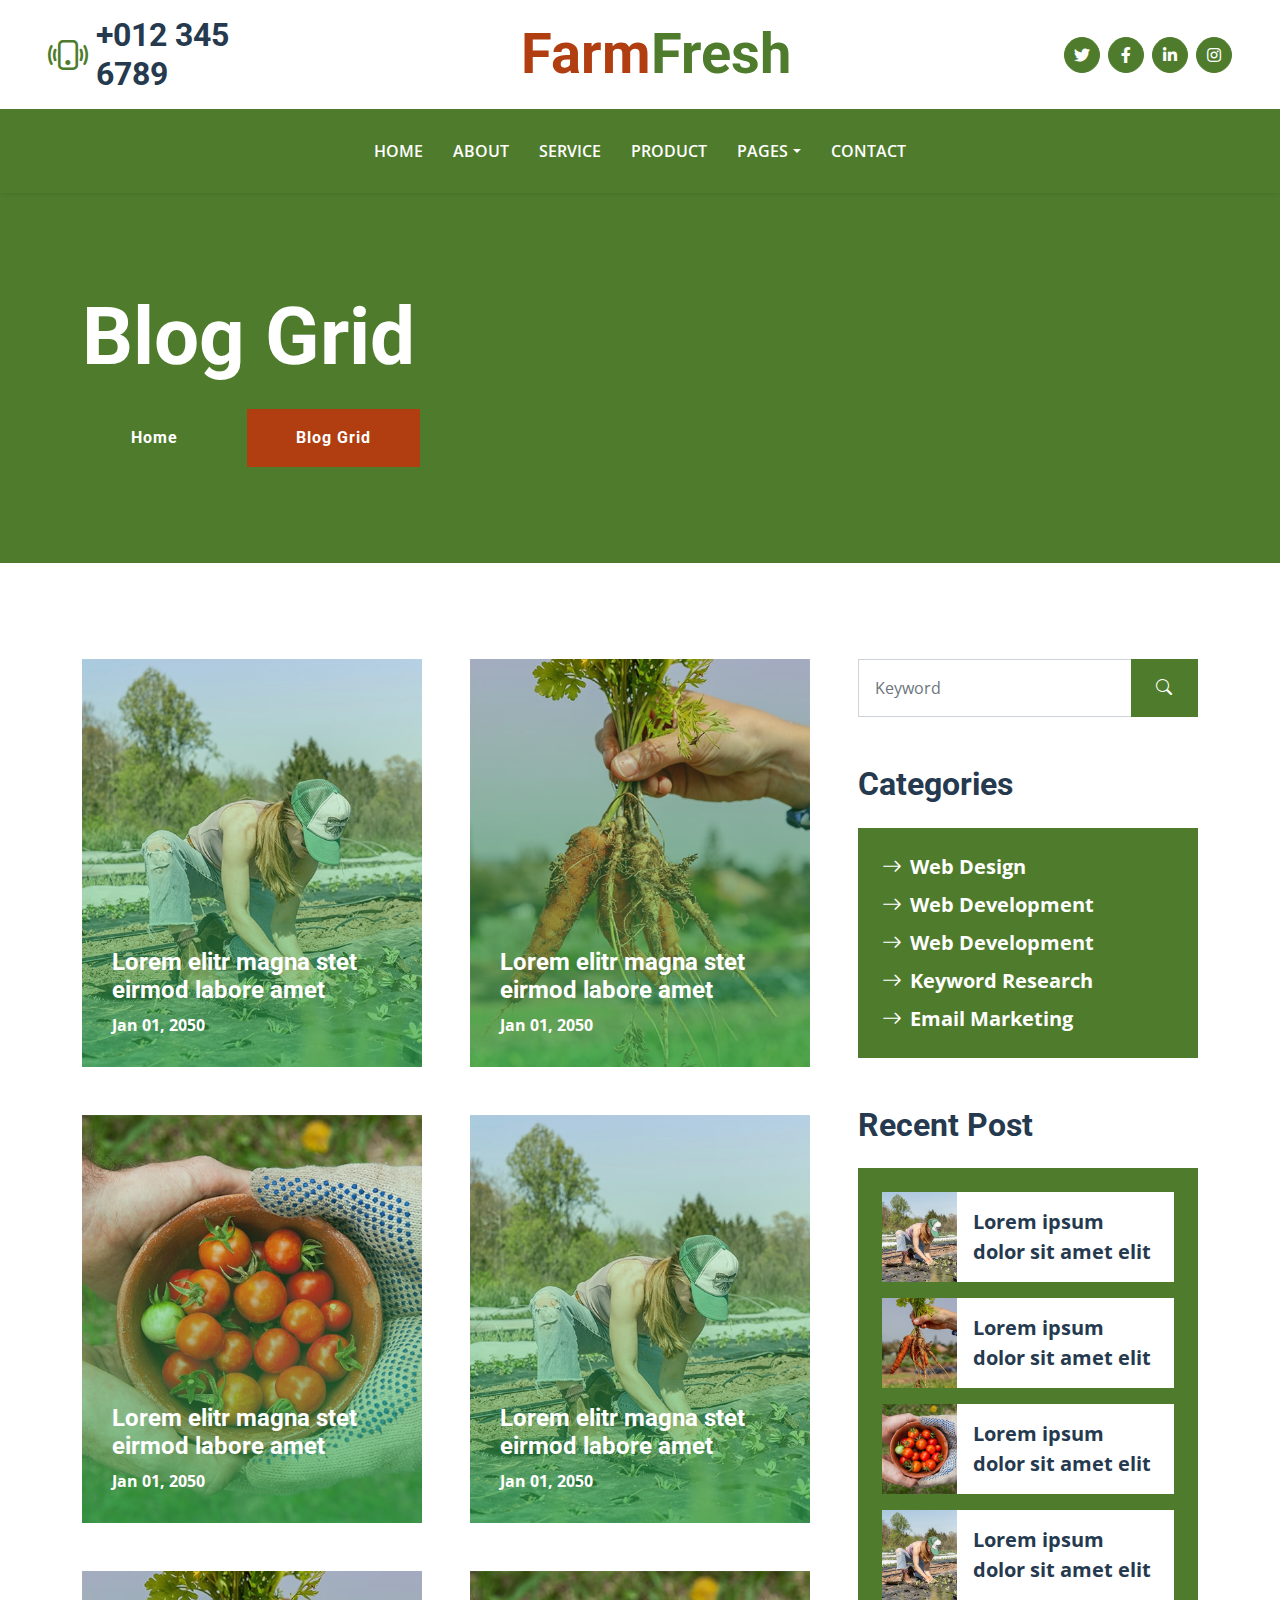
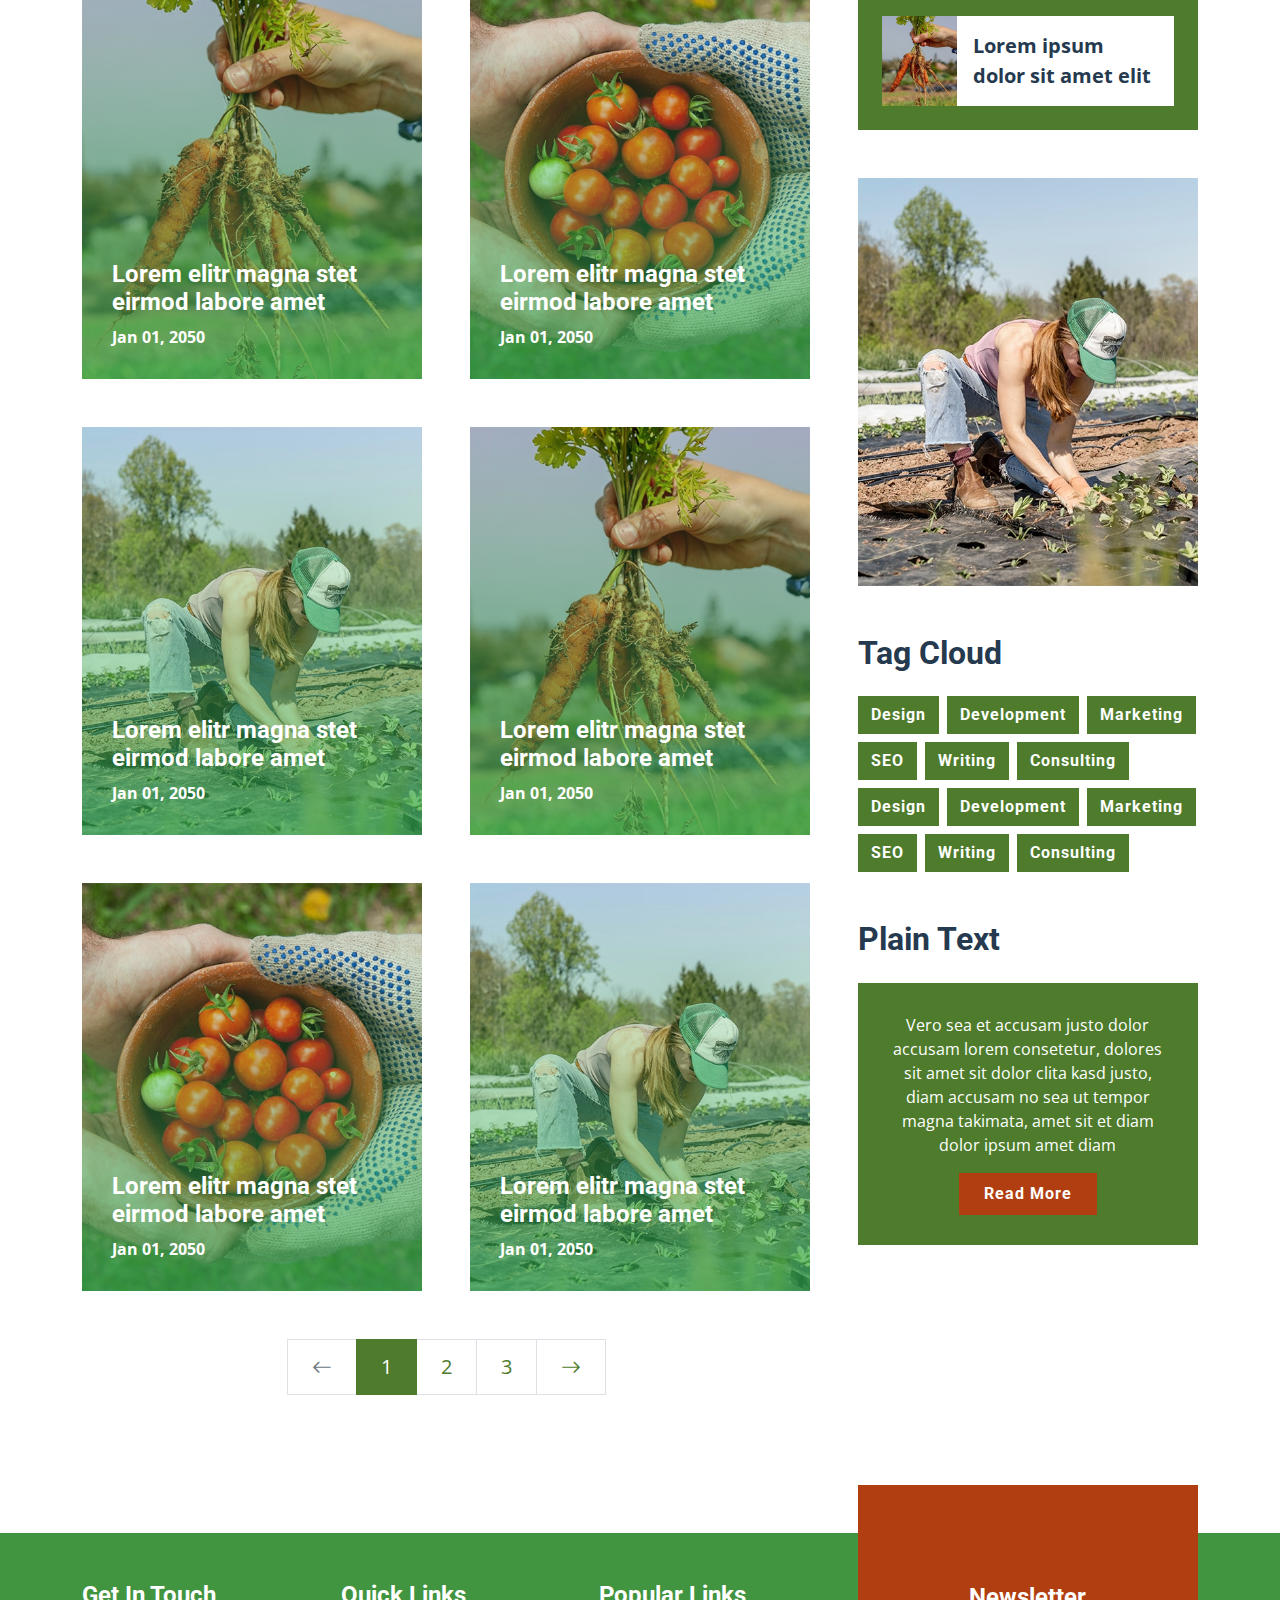
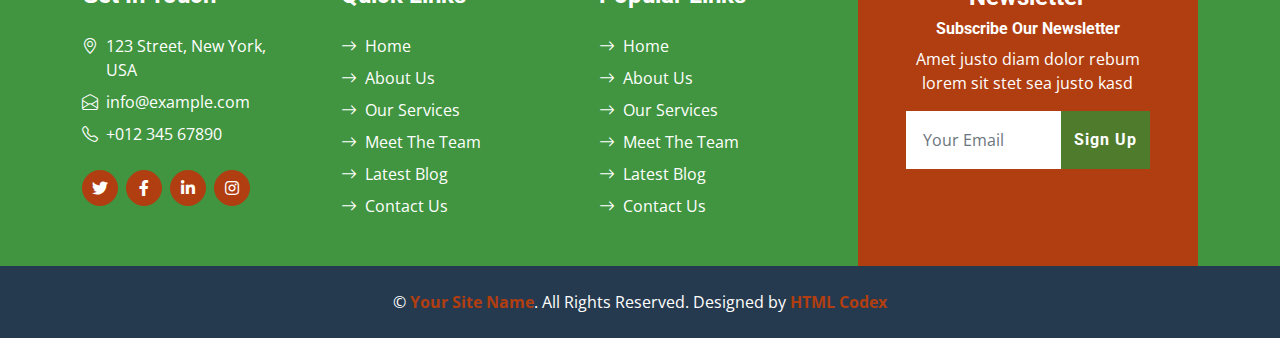
<file: blog.html>
<!DOCTYPE html>
<html lang="en">

<head>
    <meta charset="utf-8">
    <title>FarmFresh - Organic Farm Website Template</title>
    <meta content="width=device-width, initial-scale=1.0" name="viewport">
    <meta content="Free HTML Templates" name="keywords">
    <meta content="Free HTML Templates" name="description">

    <!-- Favicon -->
    <link href="img/favicon.ico" rel="icon">

    <!-- Google Web Fonts -->
    <link rel="preconnect" href="https://fonts.gstatic.com">
    <link href="https://fonts.googleapis.com/css2?family=Open+Sans:wght@400;600&family=Roboto:wght@500;700&display=swap" rel="stylesheet">

    <!-- Icon Font Stylesheet -->
    <link href="https://cdnjs.cloudflare.com/ajax/libs/font-awesome/5.15.0/css/all.min.css" rel="stylesheet">
    <link href="https://cdn.jsdelivr.net/npm/bootstrap-icons@1.4.1/font/bootstrap-icons.css" rel="stylesheet">

    <!-- Libraries Stylesheet -->
    <link href="lib/owlcarousel/assets/owl.carousel.min.css" rel="stylesheet">

    <!-- Customized Bootstrap Stylesheet -->
    <link href="css/bootstrap.min.css" rel="stylesheet">

    <!-- Template Stylesheet -->
    <link href="css/style.css" rel="stylesheet">
</head>

<body>
    <!-- Topbar Start -->
    <div class="container-fluid px-5 d-none d-lg-block">
        <div class="row gx-5 py-3 align-items-center">
            <div class="col-lg-3">
                <div class="d-flex align-items-center justify-content-start">
                    <i class="bi bi-phone-vibrate fs-1 text-primary me-2"></i>
                    <h2 class="mb-0">+012 345 6789</h2>
                </div>
            </div>
            <div class="col-lg-6">
                <div class="d-flex align-items-center justify-content-center">
                    <a href="index.html" class="navbar-brand ms-lg-5">
                        <h1 class="m-0 display-4 text-primary"><span class="text-secondary">Farm</span>Fresh</h1>
                    </a>
                </div>
            </div>
            <div class="col-lg-3">
                <div class="d-flex align-items-center justify-content-end">
                    <a class="btn btn-primary btn-square rounded-circle me-2" href="#"><i class="fab fa-twitter"></i></a>
                    <a class="btn btn-primary btn-square rounded-circle me-2" href="#"><i class="fab fa-facebook-f"></i></a>
                    <a class="btn btn-primary btn-square rounded-circle me-2" href="#"><i class="fab fa-linkedin-in"></i></a>
                    <a class="btn btn-primary btn-square rounded-circle" href="#"><i class="fab fa-instagram"></i></a>
                </div>
            </div>
        </div>
    </div>
    <!-- Topbar End -->


    <!-- Navbar Start -->
    <nav class="navbar navbar-expand-lg bg-primary navbar-dark shadow-sm py-3 py-lg-0 px-3 px-lg-5">
        <a href="index.html" class="navbar-brand d-flex d-lg-none">
            <h1 class="m-0 display-4 text-secondary"><span class="text-white">Farm</span>Fresh</h1>
        </a>
        <button class="navbar-toggler" type="button" data-bs-toggle="collapse" data-bs-target="#navbarCollapse">
            <span class="navbar-toggler-icon"></span>
        </button>
        <div class="collapse navbar-collapse" id="navbarCollapse">
            <div class="navbar-nav mx-auto py-0">
                <a href="index.html" class="nav-item nav-link">Home</a>
                <a href="about.html" class="nav-item nav-link">About</a>
                <a href="service.html" class="nav-item nav-link">Service</a>
                <a href="product.html" class="nav-item nav-link">Product</a>
                <div class="nav-item dropdown">
                    <a href="#" class="nav-link dropdown-toggle active" data-bs-toggle="dropdown">Pages</a>
                    <div class="dropdown-menu m-0">
                        <a href="blog.html" class="dropdown-item active">Blog Grid</a>
                        <a href="detail.html" class="dropdown-item">Blog Detail</a>
                        <a href="feature.html" class="dropdown-item">Features</a>
                        <a href="team.html" class="dropdown-item">The Team</a>
                        <a href="testimonial.html" class="dropdown-item">Testimonial</a>
                    </div>
                </div>
                <a href="contact.html" class="nav-item nav-link">Contact</a>
            </div>
        </div>
    </nav>
    <!-- Navbar End -->


    <!-- Hero Start -->
    <div class="container-fluid bg-primary py-5 bg-hero mb-5">
        <div class="container py-5">
            <div class="row justify-content-start">
                <div class="col-lg-8 text-center text-lg-start">
                    <h1 class="display-1 text-white mb-md-4">Blog Grid</h1>
                    <a href="" class="btn btn-primary py-md-3 px-md-5 me-3">Home</a>
                    <a href="" class="btn btn-secondary py-md-3 px-md-5">Blog Grid</a>
                </div>
            </div>
        </div>
    </div>
    <!-- Hero End -->


    <!-- Blog Start -->
    <div class="container py-5">
        <div class="row g-5">
            <!-- Blog list Start -->
            <div class="col-lg-8">
                <div class="row g-5">
                    <div class="col-md-6">
                        <div class="blog-item position-relative overflow-hidden">
                            <img class="img-fluid" src="img/blog-1.jpg" alt="">
                            <a class="blog-overlay" href="">
                                <h4 class="text-white">Lorem elitr magna stet eirmod labore amet</h4>
                                <span class="text-white fw-bold">Jan 01, 2050</span>
                            </a>
                        </div>
                    </div>
                    <div class="col-md-6">
                        <div class="blog-item position-relative overflow-hidden">
                            <img class="img-fluid" src="img/blog-2.jpg" alt="">
                            <a class="blog-overlay" href="">
                                <h4 class="text-white">Lorem elitr magna stet eirmod labore amet</h4>
                                <span class="text-white fw-bold">Jan 01, 2050</span>
                            </a>
                        </div>
                    </div>
                    <div class="col-md-6">
                        <div class="blog-item position-relative overflow-hidden">
                            <img class="img-fluid" src="img/blog-3.jpg" alt="">
                            <a class="blog-overlay" href="">
                                <h4 class="text-white">Lorem elitr magna stet eirmod labore amet</h4>
                                <span class="text-white fw-bold">Jan 01, 2050</span>
                            </a>
                        </div>
                    </div>
                    <div class="col-md-6">
                        <div class="blog-item position-relative overflow-hidden">
                            <img class="img-fluid" src="img/blog-1.jpg" alt="">
                            <a class="blog-overlay" href="">
                                <h4 class="text-white">Lorem elitr magna stet eirmod labore amet</h4>
                                <span class="text-white fw-bold">Jan 01, 2050</span>
                            </a>
                        </div>
                    </div>
                    <div class="col-md-6">
                        <div class="blog-item position-relative overflow-hidden">
                            <img class="img-fluid" src="img/blog-2.jpg" alt="">
                            <a class="blog-overlay" href="">
                                <h4 class="text-white">Lorem elitr magna stet eirmod labore amet</h4>
                                <span class="text-white fw-bold">Jan 01, 2050</span>
                            </a>
                        </div>
                    </div>
                    <div class="col-md-6">
                        <div class="blog-item position-relative overflow-hidden">
                            <img class="img-fluid" src="img/blog-3.jpg" alt="">
                            <a class="blog-overlay" href="">
                                <h4 class="text-white">Lorem elitr magna stet eirmod labore amet</h4>
                                <span class="text-white fw-bold">Jan 01, 2050</span>
                            </a>
                        </div>
                    </div>
                    <div class="col-md-6">
                        <div class="blog-item position-relative overflow-hidden">
                            <img class="img-fluid" src="img/blog-1.jpg" alt="">
                            <a class="blog-overlay" href="">
                                <h4 class="text-white">Lorem elitr magna stet eirmod labore amet</h4>
                                <span class="text-white fw-bold">Jan 01, 2050</span>
                            </a>
                        </div>
                    </div>
                    <div class="col-md-6">
                        <div class="blog-item position-relative overflow-hidden">
                            <img class="img-fluid" src="img/blog-2.jpg" alt="">
                            <a class="blog-overlay" href="">
                                <h4 class="text-white">Lorem elitr magna stet eirmod labore amet</h4>
                                <span class="text-white fw-bold">Jan 01, 2050</span>
                            </a>
                        </div>
                    </div>
                    <div class="col-md-6">
                        <div class="blog-item position-relative overflow-hidden">
                            <img class="img-fluid" src="img/blog-3.jpg" alt="">
                            <a class="blog-overlay" href="">
                                <h4 class="text-white">Lorem elitr magna stet eirmod labore amet</h4>
                                <span class="text-white fw-bold">Jan 01, 2050</span>
                            </a>
                        </div>
                    </div>
                    <div class="col-md-6">
                        <div class="blog-item position-relative overflow-hidden">
                            <img class="img-fluid" src="img/blog-1.jpg" alt="">
                            <a class="blog-overlay" href="">
                                <h4 class="text-white">Lorem elitr magna stet eirmod labore amet</h4>
                                <span class="text-white fw-bold">Jan 01, 2050</span>
                            </a>
                        </div>
                    </div>
                    <div class="col-12">
                        <nav aria-label="Page navigation">
                          <ul class="pagination pagination-lg justify-content-center m-0">
                            <li class="page-item disabled">
                              <a class="page-link rounded-0" href="#" aria-label="Previous">
                                <span aria-hidden="true"><i class="bi bi-arrow-left"></i></span>
                              </a>
                            </li>
                            <li class="page-item active"><a class="page-link" href="#">1</a></li>
                            <li class="page-item"><a class="page-link" href="#">2</a></li>
                            <li class="page-item"><a class="page-link" href="#">3</a></li>
                            <li class="page-item">
                              <a class="page-link rounded-0" href="#" aria-label="Next">
                                <span aria-hidden="true"><i class="bi bi-arrow-right"></i></span>
                              </a>
                            </li>
                          </ul>
                        </nav>
                    </div>
                </div>
            </div>
            <!-- Blog list End -->

            <!-- Sidebar Start -->
            <div class="col-lg-4">
                <!-- Search Form Start -->
                <div class="mb-5">
                    <div class="input-group">
                        <input type="text" class="form-control p-3" placeholder="Keyword">
                        <button class="btn btn-primary px-4"><i class="bi bi-search"></i></button>
                    </div>
                </div>
                <!-- Search Form End -->

                <!-- Category Start -->
                <div class="mb-5">
                    <h2 class="mb-4">Categories</h2>
                    <div class="d-flex flex-column justify-content-start bg-primary p-4">
                        <a class="fs-5 fw-bold text-white mb-2" href="#"><i class="bi bi-arrow-right me-2"></i>Web Design</a>
                        <a class="fs-5 fw-bold text-white mb-2" href="#"><i class="bi bi-arrow-right me-2"></i>Web Development</a>
                        <a class="fs-5 fw-bold text-white mb-2" href="#"><i class="bi bi-arrow-right me-2"></i>Web Development</a>
                        <a class="fs-5 fw-bold text-white mb-2" href="#"><i class="bi bi-arrow-right me-2"></i>Keyword Research</a>
                        <a class="fs-5 fw-bold text-white" href="#"><i class="bi bi-arrow-right me-2"></i>Email Marketing</a>
                    </div>
                </div>
                <!-- Category End -->

                <!-- Recent Post Start -->
                <div class="mb-5">
                    <h2 class="mb-4">Recent Post</h2>
                    <div class="bg-primary p-4">
                        <div class="d-flex overflow-hidden mb-3">
                            <img class="img-fluid flex-shrink-0" src="img/blog-1.jpg" style="width: 75px;" alt="">
                            <a href="" class="d-flex align-items-center bg-white text-dark fs-5 fw-bold px-3 mb-0">Lorem ipsum dolor sit amet elit
                            </a>
                        </div>
                        <div class="d-flex overflow-hidden mb-3">
                            <img class="img-fluid flex-shrink-0" src="img/blog-2.jpg" style="width: 75px;" alt="">
                            <a href="" class="d-flex align-items-center bg-white text-dark fs-5 fw-bold px-3 mb-0">Lorem ipsum dolor sit amet elit
                            </a>
                        </div>
                        <div class="d-flex overflow-hidden mb-3">
                            <img class="img-fluid flex-shrink-0" src="img/blog-3.jpg" style="width: 75px;" alt="">
                            <a href="" class="d-flex align-items-center bg-white text-dark fs-5 fw-bold px-3 mb-0">Lorem ipsum dolor sit amet elit
                            </a>
                        </div>
                        <div class="d-flex overflow-hidden mb-3">
                            <img class="img-fluid flex-shrink-0" src="img/blog-1.jpg" style="width: 75px;" alt="">
                            <a href="" class="d-flex align-items-center bg-white text-dark fs-5 fw-bold px-3 mb-0">Lorem ipsum dolor sit amet elit
                            </a>
                        </div>
                        <div class="d-flex overflow-hidden">
                            <img class="img-fluid flex-shrink-0" src="img/blog-2.jpg" style="width: 75px;" alt="">
                            <a href="" class="d-flex align-items-center bg-white text-dark fs-5 fw-bold px-3 mb-0">Lorem ipsum dolor sit amet elit
                            </a>
                        </div>
                    </div>
                </div>
                <!-- Recent Post End -->

                <!-- Image Start -->
                <div class="mb-5">
                    <img src="img/blog-1.jpg" alt="" class="img-fluid rounded">
                </div>
                <!-- Image End -->

                <!-- Tags Start -->
                <div class="mb-5">
                    <h2 class="mb-4">Tag Cloud</h2>
                    <div class="d-flex flex-wrap m-n1">
                        <a href="" class="btn btn-primary m-1">Design</a>
                        <a href="" class="btn btn-primary m-1">Development</a>
                        <a href="" class="btn btn-primary m-1">Marketing</a>
                        <a href="" class="btn btn-primary m-1">SEO</a>
                        <a href="" class="btn btn-primary m-1">Writing</a>
                        <a href="" class="btn btn-primary m-1">Consulting</a>
                        <a href="" class="btn btn-primary m-1">Design</a>
                        <a href="" class="btn btn-primary m-1">Development</a>
                        <a href="" class="btn btn-primary m-1">Marketing</a>
                        <a href="" class="btn btn-primary m-1">SEO</a>
                        <a href="" class="btn btn-primary m-1">Writing</a>
                        <a href="" class="btn btn-primary m-1">Consulting</a>
                    </div>
                </div>
                <!-- Tags End -->

                <!-- Plain Text Start -->
                <div>
                    <h2 class="mb-4">Plain Text</h2>
                    <div class="bg-primary text-center text-white" style="padding: 30px;">
                        <p>Vero sea et accusam justo dolor accusam lorem consetetur, dolores sit amet sit dolor clita kasd justo, diam accusam no sea ut tempor magna takimata, amet sit et diam dolor ipsum amet diam</p>
                        <a href="" class="btn btn-secondary py-2 px-4">Read More</a>
                    </div>
                </div>
                <!-- Plain Text End -->
            </div>
            <!-- Sidebar End -->
        </div>
    </div>
    <!-- Blog End -->


    <!-- Footer Start -->
    <div class="container-fluid bg-footer bg-primary text-white mt-5">
        <div class="container">
            <div class="row gx-5">
                <div class="col-lg-8 col-md-6">
                    <div class="row gx-5">
                        <div class="col-lg-4 col-md-12 pt-5 mb-5">
                            <h4 class="text-white mb-4">Get In Touch</h4>
                            <div class="d-flex mb-2">
                                <i class="bi bi-geo-alt text-white me-2"></i>
                                <p class="text-white mb-0">123 Street, New York, USA</p>
                            </div>
                            <div class="d-flex mb-2">
                                <i class="bi bi-envelope-open text-white me-2"></i>
                                <p class="text-white mb-0">info@example.com</p>
                            </div>
                            <div class="d-flex mb-2">
                                <i class="bi bi-telephone text-white me-2"></i>
                                <p class="text-white mb-0">+012 345 67890</p>
                            </div>
                            <div class="d-flex mt-4">
                                <a class="btn btn-secondary btn-square rounded-circle me-2" href="#"><i class="fab fa-twitter"></i></a>
                                <a class="btn btn-secondary btn-square rounded-circle me-2" href="#"><i class="fab fa-facebook-f"></i></a>
                                <a class="btn btn-secondary btn-square rounded-circle me-2" href="#"><i class="fab fa-linkedin-in"></i></a>
                                <a class="btn btn-secondary btn-square rounded-circle" href="#"><i class="fab fa-instagram"></i></a>
                            </div>
                        </div>
                        <div class="col-lg-4 col-md-12 pt-0 pt-lg-5 mb-5">
                            <h4 class="text-white mb-4">Quick Links</h4>
                            <div class="d-flex flex-column justify-content-start">
                                <a class="text-white mb-2" href="#"><i class="bi bi-arrow-right text-white me-2"></i>Home</a>
                                <a class="text-white mb-2" href="#"><i class="bi bi-arrow-right text-white me-2"></i>About Us</a>
                                <a class="text-white mb-2" href="#"><i class="bi bi-arrow-right text-white me-2"></i>Our Services</a>
                                <a class="text-white mb-2" href="#"><i class="bi bi-arrow-right text-white me-2"></i>Meet The Team</a>
                                <a class="text-white mb-2" href="#"><i class="bi bi-arrow-right text-white me-2"></i>Latest Blog</a>
                                <a class="text-white" href="#"><i class="bi bi-arrow-right text-white me-2"></i>Contact Us</a>
                            </div>
                        </div>
                        <div class="col-lg-4 col-md-12 pt-0 pt-lg-5 mb-5">
                            <h4 class="text-white mb-4">Popular Links</h4>
                            <div class="d-flex flex-column justify-content-start">
                                <a class="text-white mb-2" href="#"><i class="bi bi-arrow-right text-white me-2"></i>Home</a>
                                <a class="text-white mb-2" href="#"><i class="bi bi-arrow-right text-white me-2"></i>About Us</a>
                                <a class="text-white mb-2" href="#"><i class="bi bi-arrow-right text-white me-2"></i>Our Services</a>
                                <a class="text-white mb-2" href="#"><i class="bi bi-arrow-right text-white me-2"></i>Meet The Team</a>
                                <a class="text-white mb-2" href="#"><i class="bi bi-arrow-right text-white me-2"></i>Latest Blog</a>
                                <a class="text-white" href="#"><i class="bi bi-arrow-right text-white me-2"></i>Contact Us</a>
                            </div>
                        </div>
                    </div>
                </div>
                <div class="col-lg-4 col-md-6 mt-lg-n5">
                    <div class="d-flex flex-column align-items-center justify-content-center text-center h-100 bg-secondary p-5">
                        <h4 class="text-white">Newsletter</h4>
                        <h6 class="text-white">Subscribe Our Newsletter</h6>
                        <p>Amet justo diam dolor rebum lorem sit stet sea justo kasd</p>
                        <form action="">
                            <div class="input-group">
                                <input type="text" class="form-control border-white p-3" placeholder="Your Email">
                                <button class="btn btn-primary">Sign Up</button>
                            </div>
                        </form>
                    </div>
                </div>
            </div>
        </div>
    </div>
    <div class="container-fluid bg-dark text-white py-4">
        <div class="container text-center">
            <p class="mb-0">&copy; <a class="text-secondary fw-bold" href="#">Your Site Name</a>. All Rights Reserved. Designed by <a class="text-secondary fw-bold" href="https://htmlcodex.com">HTML Codex</a></p>
        </div>
    </div>
    <!-- Footer End -->


    <!-- Back to Top -->
    <a href="#" class="btn btn-secondary py-3 fs-4 back-to-top"><i class="bi bi-arrow-up"></i></a>


    <!-- JavaScript Libraries -->
    <script src="https://code.jquery.com/jquery-3.4.1.min.js"></script>
    <script src="https://cdn.jsdelivr.net/npm/bootstrap@5.0.0/dist/js/bootstrap.bundle.min.js"></script>
    <script src="lib/easing/easing.min.js"></script>
    <script src="lib/waypoints/waypoints.min.js"></script>
    <script src="lib/counterup/counterup.min.js"></script>
    <script src="lib/owlcarousel/owl.carousel.min.js"></script>

    <!-- Template Javascript -->
    <script src="js/main.js"></script>
</body>

</html>
</file>
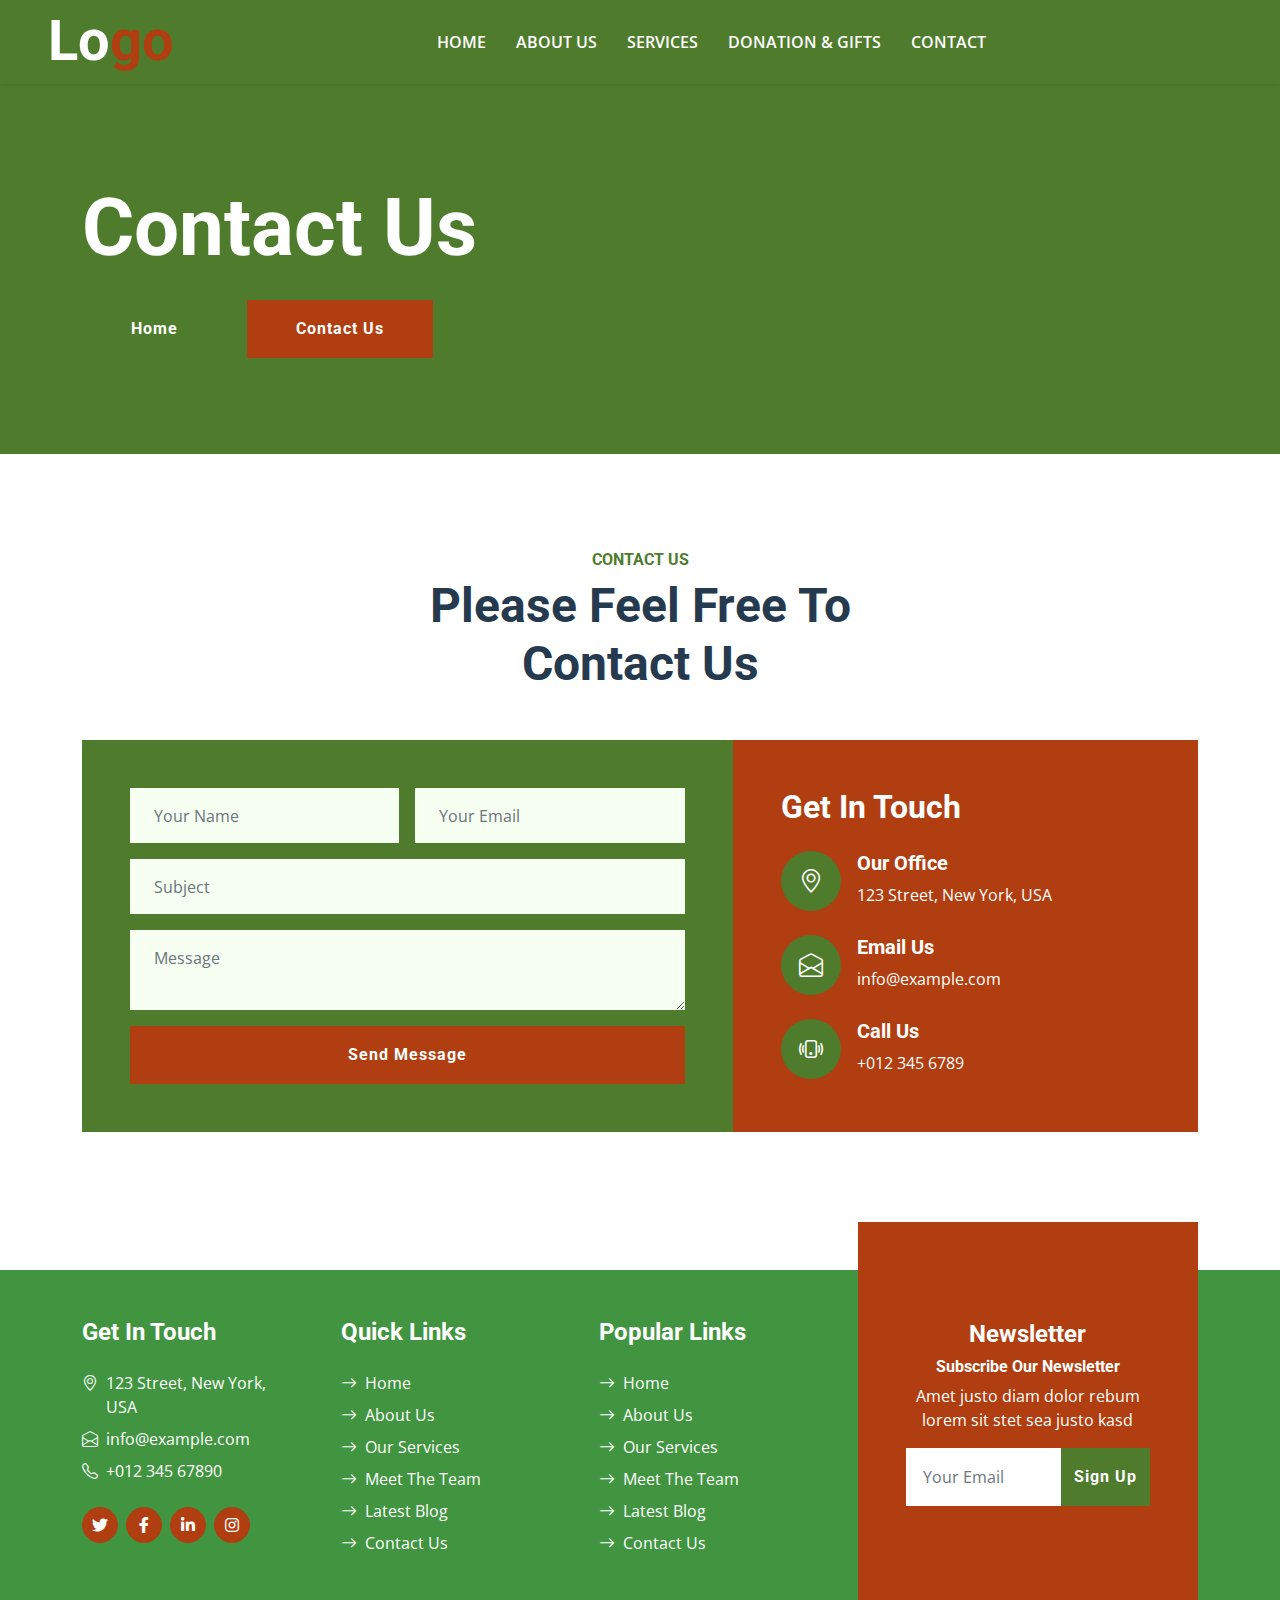
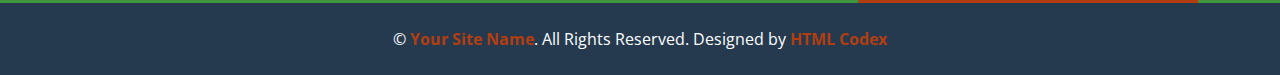
<file: contact.html>
<!DOCTYPE html>
<html lang="en">

<head>
    <meta charset="utf-8">
    <title>FarmFresh - Organic Farm Website Template</title>
    <meta content="width=device-width, initial-scale=1.0" name="viewport">
    <meta content="Free HTML Templates" name="keywords">
    <meta content="Free HTML Templates" name="description">
    <link rel="stylesheet" href="css/customscroll.css">

    <!-- Favicon -->
    <link href="img/favicon.ico" rel="icon">

    <!-- Google Web Fonts -->
    <link rel="preconnect" href="https://fonts.gstatic.com">
    <link href="https://fonts.googleapis.com/css2?family=Open+Sans:wght@400;600&family=Roboto:wght@500;700&display=swap" rel="stylesheet">

    <!-- Icon Font Stylesheet -->
    <link href="https://cdnjs.cloudflare.com/ajax/libs/font-awesome/5.15.0/css/all.min.css" rel="stylesheet">
    <link href="https://cdn.jsdelivr.net/npm/bootstrap-icons@1.4.1/font/bootstrap-icons.css" rel="stylesheet">

    <!-- Libraries Stylesheet -->
    <link href="lib/owlcarousel/assets/owl.carousel.min.css" rel="stylesheet">

    <!-- Customized Bootstrap Stylesheet -->
    <link href="css/bootstrap.min.css" rel="stylesheet">

    <!-- Template Stylesheet -->
    <link href="css/style.css" rel="stylesheet">
</head>

<body>
    <!-- Topbar Start -->
    <!-- <div class="container-fluid px-5 d-none d-lg-block">
        <div class="row gx-5 py-3 align-items-center">
            <div class="col-lg-3">
                <div class="d-flex align-items-center justify-content-start">
                    <i class="bi bi-phone-vibrate fs-1 text-primary me-2"></i>
                    <h2 class="mb-0">+012 345 6789</h2>
                </div>
            </div>
            <div class="col-lg-6">
                <div class="d-flex align-items-center justify-content-center">
                    <a href="index.html" class="navbar-brand ms-lg-5">
                        <h1 class="m-0 display-4 text-primary"><span class="text-secondary">Farm</span>Fresh</h1>
                    </a>
                </div>
            </div>
            <div class="col-lg-3">
                <div class="d-flex align-items-center justify-content-end">
                    <a class="btn btn-primary btn-square rounded-circle me-2" href="#"><i class="fab fa-twitter"></i></a>
                    <a class="btn btn-primary btn-square rounded-circle me-2" href="#"><i class="fab fa-facebook-f"></i></a>
                    <a class="btn btn-primary btn-square rounded-circle me-2" href="#"><i class="fab fa-linkedin-in"></i></a>
                    <a class="btn btn-primary btn-square rounded-circle" href="#"><i class="fab fa-instagram"></i></a>
                </div>
            </div>
        </div>
    </div> -->
    <!-- Topbar End -->


    <!-- Navbar Start -->
    <nav class="navbar navbar-expand-lg navbar-dark shadow-sm py-3 py-lg-0 px-3 px-lg-5" style="background: #4e7c2c;">
        <a href="index.html" class="navbar-brand d-flex ">
            <h1 class="m-0 display-4 text-secondary"><span class="text-white">Lo</span>go</h1>
        </a>
        <button class="navbar-toggler" type="button" data-bs-toggle="collapse" data-bs-target="#navbarCollapse">
            <span class="navbar-toggler-icon"></span>
        </button>
        <div class="collapse navbar-collapse" id="navbarCollapse">
            <div class="navbar-nav mx-auto py-0">
                <a href="index.html" class="nav-item nav-link active">Home</a>
                <a href="about.html" class="nav-item nav-link">About Us</a>
                <a href="service.html" class="nav-item nav-link">Services</a>
                <a href="donation.html" class="nav-item nav-link">Donation & Gifts</a>
                <!-- <div class="nav-item dropdown">
                    <a href="#" class="nav-link dropdown-toggle" data-bs-toggle="dropdown">Donation</a>
                    <div class="dropdown-menu m-0">
                        <a href="blog.html" class="dropdown-item">Donate Money</a>
                        <a href="detail.html" class="dropdown-item">Donate Gifts</a>
                    </div>
                </div> -->
                <a href="contact.html" class="nav-item nav-link">Contact</a>
            </div>
        </div>
    </nav>
    <!-- Navbar End -->


    <!-- Hero Start -->
    <div class="container-fluid bg-primary py-5 bg-hero mb-5">
        <div class="container py-5">
            <div class="row justify-content-start">
                <div class="col-lg-8 text-center text-lg-start">
                    <h1 class="display-1 text-white mb-md-4">Contact Us</h1>
                    <a href="" class="btn btn-primary py-md-3 px-md-5 me-3">Home</a>
                    <a href="" class="btn btn-secondary py-md-3 px-md-5">Contact Us</a>
                </div>
            </div>
        </div>
    </div>
    <!-- Hero End -->


    <!-- Contact Start -->
    <div class="container-fluid py-5">
        <div class="container">
            <div class="mx-auto text-center mb-5" style="max-width: 500px;">
                <h6 class="text-primary text-uppercase">Contact Us</h6>
                <h1 class="display-5">Please Feel Free To Contact Us</h1>
            </div>
            <div class="row g-0">
                <div class="col-lg-7">
                    <div class="bg-primary h-100 p-5">
                        <form>
                            <div class="row g-3">
                                <div class="col-6">
                                    <input type="text" class="form-control bg-light border-0 px-4" placeholder="Your Name" style="height: 55px;">
                                </div>
                                <div class="col-6">
                                    <input type="email" class="form-control bg-light border-0 px-4" placeholder="Your Email" style="height: 55px;">
                                </div>
                                <div class="col-12">
                                    <input type="text" class="form-control bg-light border-0 px-4" placeholder="Subject" style="height: 55px;">
                                </div>
                                <div class="col-12">
                                    <textarea class="form-control bg-light border-0 px-4 py-3" rows="2" placeholder="Message"></textarea>
                                </div>
                                <div class="col-12">
                                    <button class="btn btn-secondary w-100 py-3" type="submit">Send Message</button>
                                </div>
                            </div>
                        </form>
                    </div>
                </div>
                <div class="col-lg-5">
                    <div class="bg-secondary h-100 p-5">
                        <h2 class="text-white mb-4">Get In Touch</h2>
                        <div class="d-flex mb-4">
                            <div class="bg-primary rounded-circle d-flex align-items-center justify-content-center" style="width: 60px; height: 60px;">
                                <i class="bi bi-geo-alt fs-4 text-white"></i>
                            </div>
                            <div class="ps-3">
                                <h5 class="text-white">Our Office</h5>
                                <span class="text-white">123 Street, New York, USA</span>
                            </div>
                        </div>
                        <div class="d-flex mb-4">
                            <div class="bg-primary rounded-circle d-flex align-items-center justify-content-center" style="width: 60px; height: 60px;">
                                <i class="bi bi-envelope-open fs-4 text-white"></i>
                            </div>
                            <div class="ps-3">
                                <h5 class="text-white">Email Us</h5>
                                <span class="text-white">info@example.com</span>
                            </div>
                        </div>
                        <div class="d-flex">
                            <div class="bg-primary rounded-circle d-flex align-items-center justify-content-center" style="width: 60px; height: 60px;">
                                <i class="bi bi-phone-vibrate fs-4 text-white"></i>
                            </div>
                            <div class="ps-3">
                                <h5 class="text-white">Call Us</h5>
                                <span class="text-white">+012 345 6789</span>
                            </div>
                        </div>
                    </div>
                </div>
            </div>
        </div>
    </div>
    <!-- Contact End -->


    <!-- Footer Start -->
    <div class="container-fluid bg-footer bg-primary text-white mt-5">
        <div class="container">
            <div class="row gx-5">
                <div class="col-lg-8 col-md-6">
                    <div class="row gx-5">
                        <div class="col-lg-4 col-md-12 pt-5 mb-5">
                            <h4 class="text-white mb-4">Get In Touch</h4>
                            <div class="d-flex mb-2">
                                <i class="bi bi-geo-alt text-white me-2"></i>
                                <p class="text-white mb-0">123 Street, New York, USA</p>
                            </div>
                            <div class="d-flex mb-2">
                                <i class="bi bi-envelope-open text-white me-2"></i>
                                <p class="text-white mb-0">info@example.com</p>
                            </div>
                            <div class="d-flex mb-2">
                                <i class="bi bi-telephone text-white me-2"></i>
                                <p class="text-white mb-0">+012 345 67890</p>
                            </div>
                            <div class="d-flex mt-4">
                                <a class="btn btn-secondary btn-square rounded-circle me-2" href="#"><i class="fab fa-twitter"></i></a>
                                <a class="btn btn-secondary btn-square rounded-circle me-2" href="#"><i class="fab fa-facebook-f"></i></a>
                                <a class="btn btn-secondary btn-square rounded-circle me-2" href="#"><i class="fab fa-linkedin-in"></i></a>
                                <a class="btn btn-secondary btn-square rounded-circle" href="#"><i class="fab fa-instagram"></i></a>
                            </div>
                        </div>
                        <div class="col-lg-4 col-md-12 pt-0 pt-lg-5 mb-5">
                            <h4 class="text-white mb-4">Quick Links</h4>
                            <div class="d-flex flex-column justify-content-start">
                                <a class="text-white mb-2" href="#"><i class="bi bi-arrow-right text-white me-2"></i>Home</a>
                                <a class="text-white mb-2" href="#"><i class="bi bi-arrow-right text-white me-2"></i>About Us</a>
                                <a class="text-white mb-2" href="#"><i class="bi bi-arrow-right text-white me-2"></i>Our Services</a>
                                <a class="text-white mb-2" href="#"><i class="bi bi-arrow-right text-white me-2"></i>Meet The Team</a>
                                <a class="text-white mb-2" href="#"><i class="bi bi-arrow-right text-white me-2"></i>Latest Blog</a>
                                <a class="text-white" href="#"><i class="bi bi-arrow-right text-white me-2"></i>Contact Us</a>
                            </div>
                        </div>
                        <div class="col-lg-4 col-md-12 pt-0 pt-lg-5 mb-5">
                            <h4 class="text-white mb-4">Popular Links</h4>
                            <div class="d-flex flex-column justify-content-start">
                                <a class="text-white mb-2" href="#"><i class="bi bi-arrow-right text-white me-2"></i>Home</a>
                                <a class="text-white mb-2" href="#"><i class="bi bi-arrow-right text-white me-2"></i>About Us</a>
                                <a class="text-white mb-2" href="#"><i class="bi bi-arrow-right text-white me-2"></i>Our Services</a>
                                <a class="text-white mb-2" href="#"><i class="bi bi-arrow-right text-white me-2"></i>Meet The Team</a>
                                <a class="text-white mb-2" href="#"><i class="bi bi-arrow-right text-white me-2"></i>Latest Blog</a>
                                <a class="text-white" href="#"><i class="bi bi-arrow-right text-white me-2"></i>Contact Us</a>
                            </div>
                        </div>
                    </div>
                </div>
                <div class="col-lg-4 col-md-6 mt-lg-n5">
                    <div class="d-flex flex-column align-items-center justify-content-center text-center h-100 bg-secondary p-5">
                        <h4 class="text-white">Newsletter</h4>
                        <h6 class="text-white">Subscribe Our Newsletter</h6>
                        <p>Amet justo diam dolor rebum lorem sit stet sea justo kasd</p>
                        <form action="">
                            <div class="input-group">
                                <input type="text" class="form-control border-white p-3" placeholder="Your Email">
                                <button class="btn btn-primary">Sign Up</button>
                            </div>
                        </form>
                    </div>
                </div>
            </div>
        </div>
    </div>
    <div class="container-fluid bg-dark text-white py-4">
        <div class="container text-center">
            <p class="mb-0">&copy; <a class="text-secondary fw-bold" href="#">Your Site Name</a>. All Rights Reserved. Designed by <a class="text-secondary fw-bold" href="https://htmlcodex.com">HTML Codex</a></p>
        </div>
    </div>
    <!-- Footer End -->


    <!-- Back to Top -->
    <a href="#" class="btn btn-secondary py-3 fs-4 back-to-top"><i class="bi bi-arrow-up"></i></a>


    <!-- JavaScript Libraries -->
    <script src="https://code.jquery.com/jquery-3.4.1.min.js"></script>
    <script src="https://cdn.jsdelivr.net/npm/bootstrap@5.0.0/dist/js/bootstrap.bundle.min.js"></script>
    <script src="lib/easing/easing.min.js"></script>
    <script src="lib/waypoints/waypoints.min.js"></script>
    <script src="lib/counterup/counterup.min.js"></script>
    <script src="lib/owlcarousel/owl.carousel.min.js"></script>

    <!-- Template Javascript -->
    <script src="js/main.js"></script>
</body>

</html>
</file>
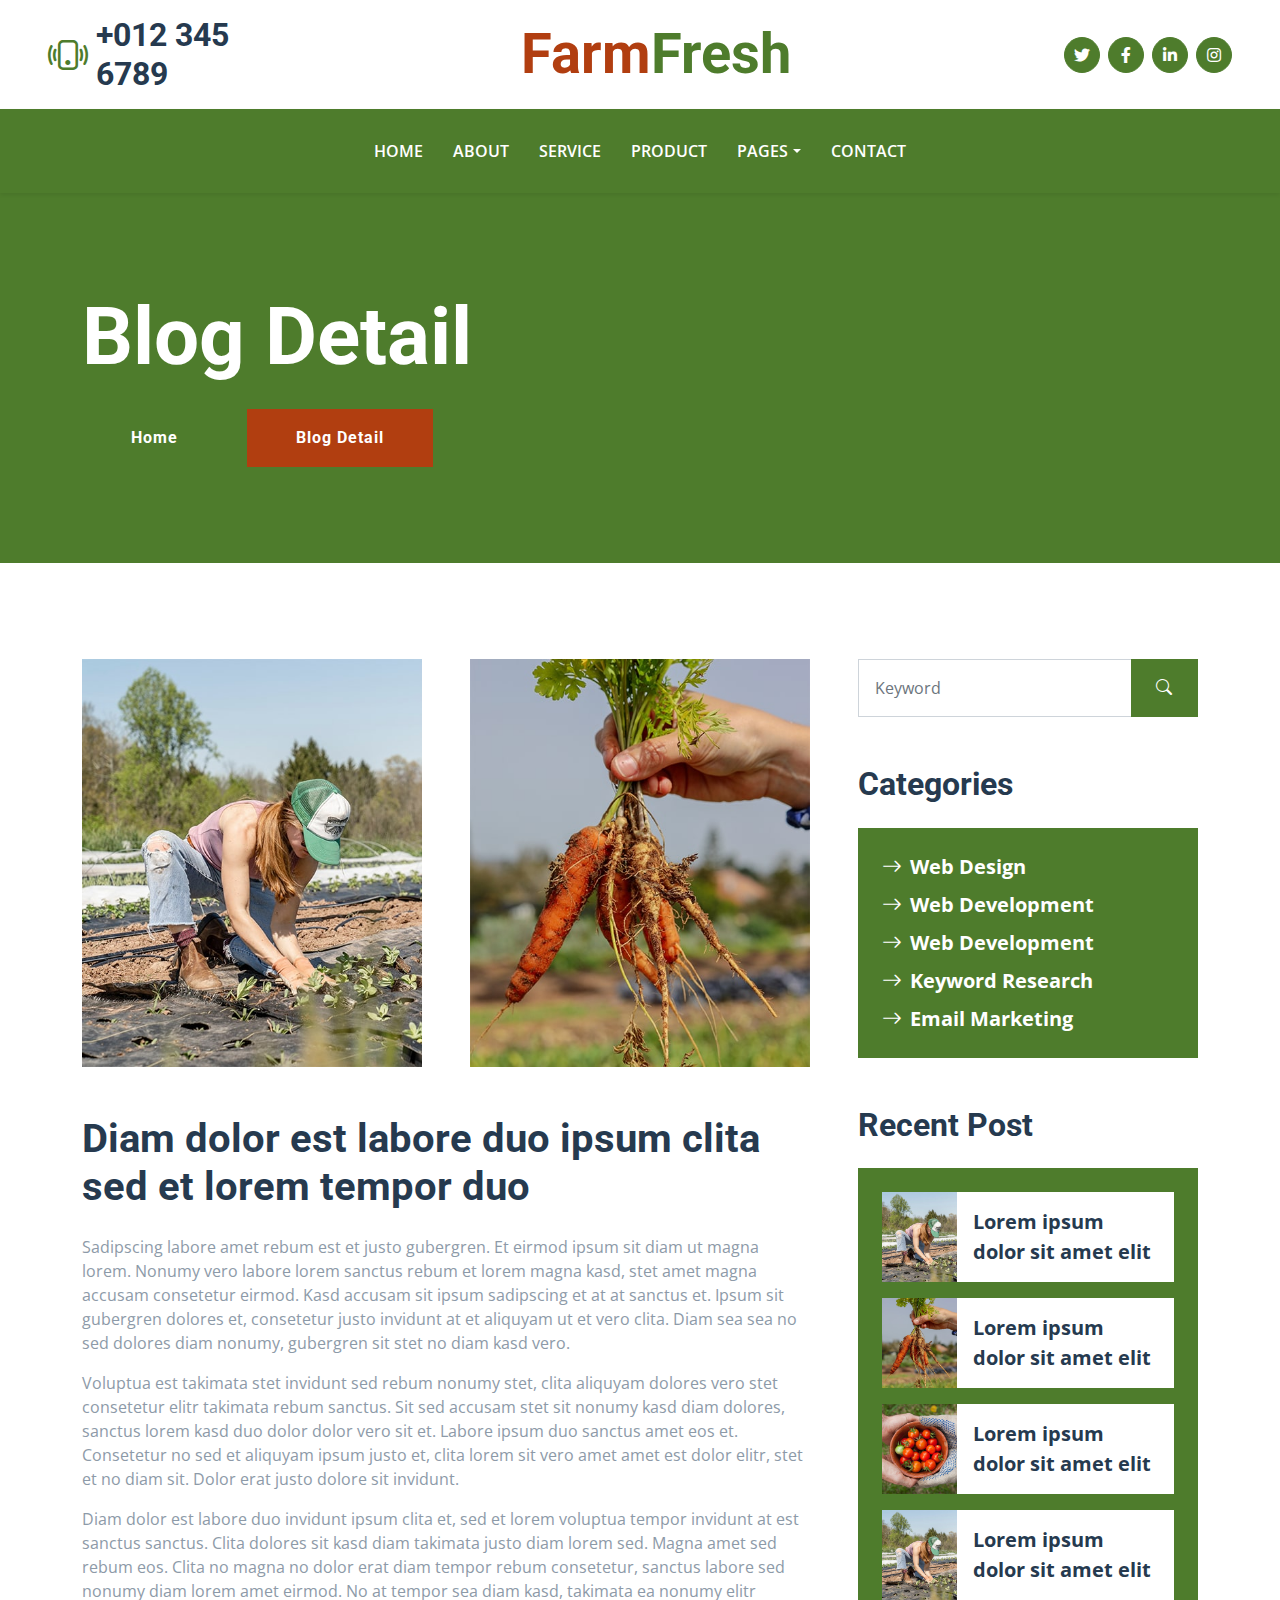
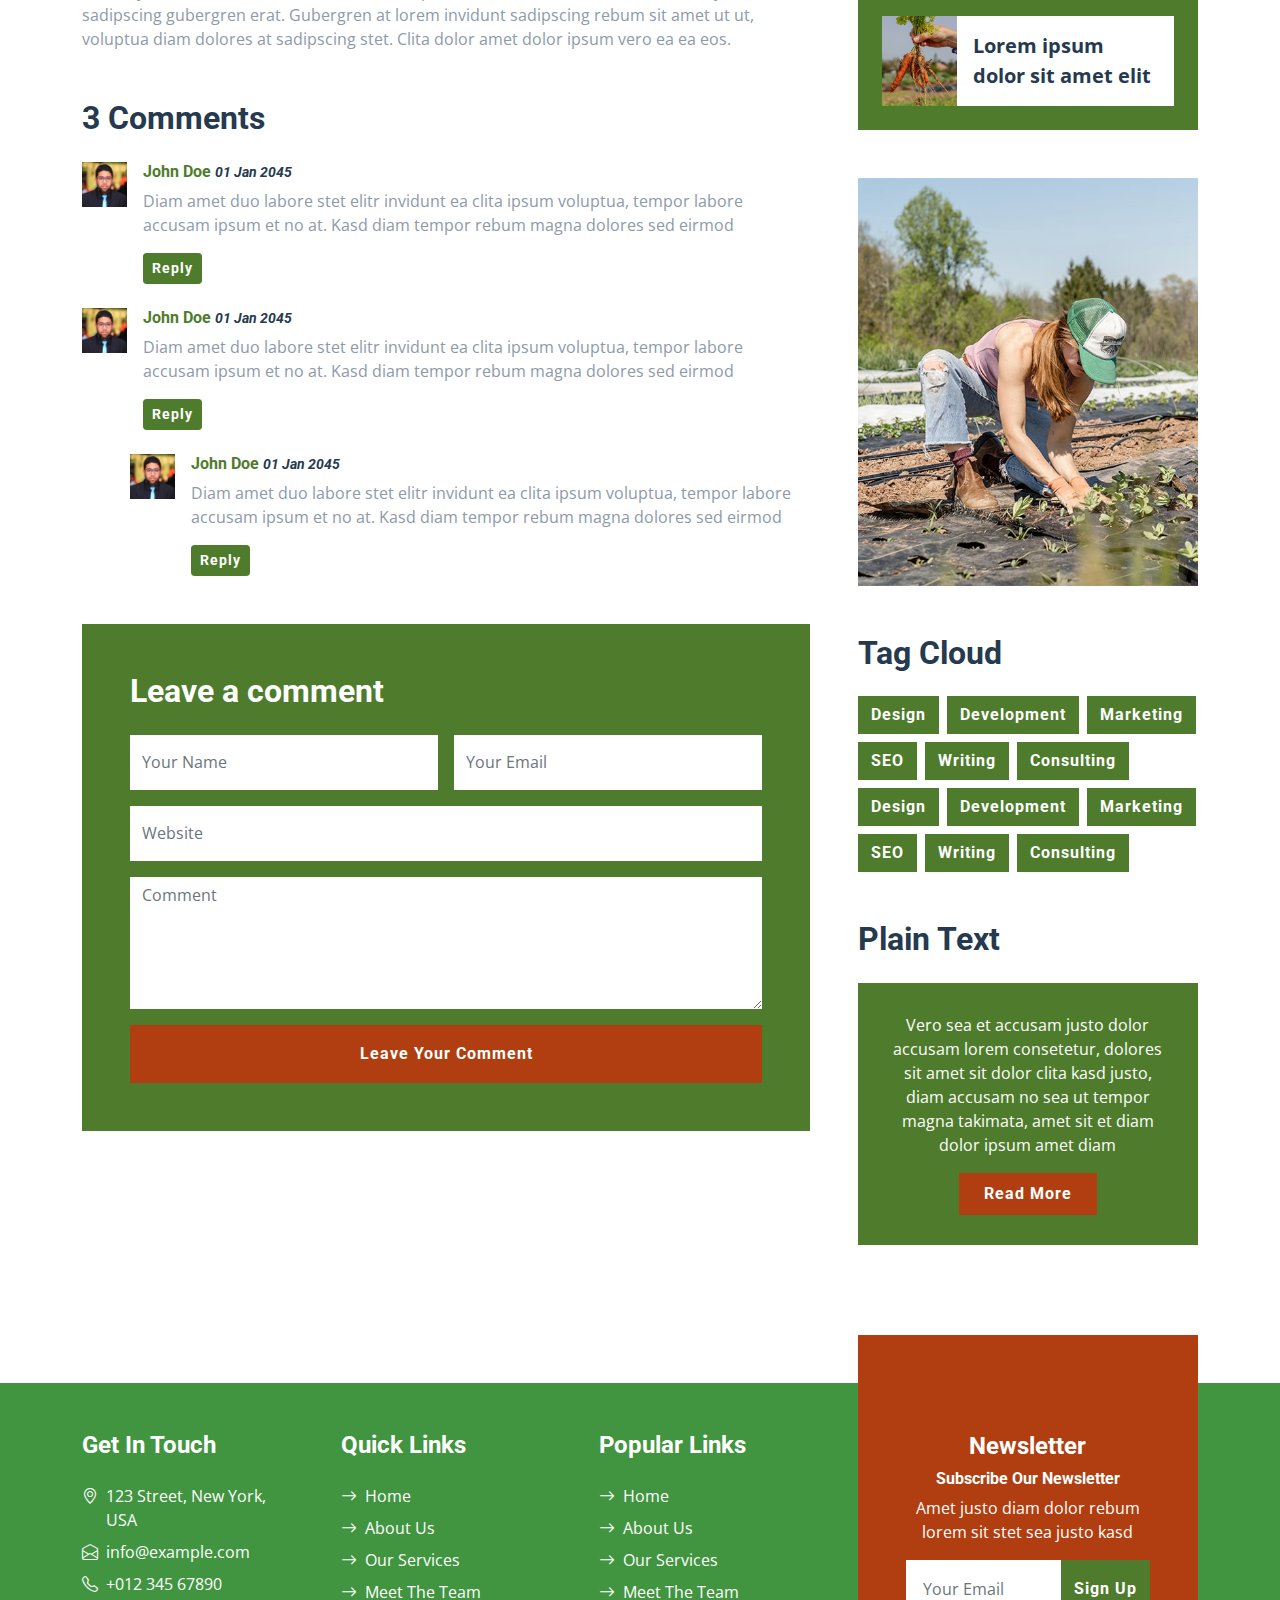
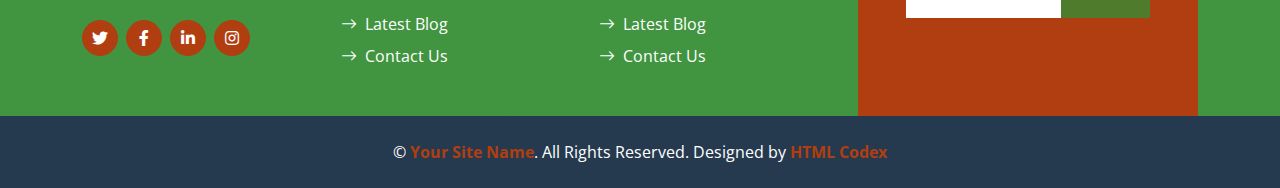
<file: detail.html>
<!DOCTYPE html>
<html lang="en">

<head>
    <meta charset="utf-8">
    <title>FarmFresh - Organic Farm Website Template</title>
    <meta content="width=device-width, initial-scale=1.0" name="viewport">
    <meta content="Free HTML Templates" name="keywords">
    <meta content="Free HTML Templates" name="description">

    <!-- Favicon -->
    <link href="img/favicon.ico" rel="icon">

    <!-- Google Web Fonts -->
    <link rel="preconnect" href="https://fonts.gstatic.com">
    <link href="https://fonts.googleapis.com/css2?family=Open+Sans:wght@400;600&family=Roboto:wght@500;700&display=swap" rel="stylesheet">

    <!-- Icon Font Stylesheet -->
    <link href="https://cdnjs.cloudflare.com/ajax/libs/font-awesome/5.15.0/css/all.min.css" rel="stylesheet">
    <link href="https://cdn.jsdelivr.net/npm/bootstrap-icons@1.4.1/font/bootstrap-icons.css" rel="stylesheet">

    <!-- Libraries Stylesheet -->
    <link href="lib/owlcarousel/assets/owl.carousel.min.css" rel="stylesheet">

    <!-- Customized Bootstrap Stylesheet -->
    <link href="css/bootstrap.min.css" rel="stylesheet">

    <!-- Template Stylesheet -->
    <link href="css/style.css" rel="stylesheet">
</head>

<body>
    <!-- Topbar Start -->
    <div class="container-fluid px-5 d-none d-lg-block">
        <div class="row gx-5 py-3 align-items-center">
            <div class="col-lg-3">
                <div class="d-flex align-items-center justify-content-start">
                    <i class="bi bi-phone-vibrate fs-1 text-primary me-2"></i>
                    <h2 class="mb-0">+012 345 6789</h2>
                </div>
            </div>
            <div class="col-lg-6">
                <div class="d-flex align-items-center justify-content-center">
                    <a href="index.html" class="navbar-brand ms-lg-5">
                        <h1 class="m-0 display-4 text-primary"><span class="text-secondary">Farm</span>Fresh</h1>
                    </a>
                </div>
            </div>
            <div class="col-lg-3">
                <div class="d-flex align-items-center justify-content-end">
                    <a class="btn btn-primary btn-square rounded-circle me-2" href="#"><i class="fab fa-twitter"></i></a>
                    <a class="btn btn-primary btn-square rounded-circle me-2" href="#"><i class="fab fa-facebook-f"></i></a>
                    <a class="btn btn-primary btn-square rounded-circle me-2" href="#"><i class="fab fa-linkedin-in"></i></a>
                    <a class="btn btn-primary btn-square rounded-circle" href="#"><i class="fab fa-instagram"></i></a>
                </div>
            </div>
        </div>
    </div>
    <!-- Topbar End -->


    <!-- Navbar Start -->
    <nav class="navbar navbar-expand-lg bg-primary navbar-dark shadow-sm py-3 py-lg-0 px-3 px-lg-5">
        <a href="index.html" class="navbar-brand d-flex d-lg-none">
            <h1 class="m-0 display-4 text-secondary"><span class="text-white">Farm</span>Fresh</h1>
        </a>
        <button class="navbar-toggler" type="button" data-bs-toggle="collapse" data-bs-target="#navbarCollapse">
            <span class="navbar-toggler-icon"></span>
        </button>
        <div class="collapse navbar-collapse" id="navbarCollapse">
            <div class="navbar-nav mx-auto py-0">
                <a href="index.html" class="nav-item nav-link">Home</a>
                <a href="about.html" class="nav-item nav-link">About</a>
                <a href="service.html" class="nav-item nav-link">Service</a>
                <a href="product.html" class="nav-item nav-link">Product</a>
                <div class="nav-item dropdown">
                    <a href="#" class="nav-link dropdown-toggle active" data-bs-toggle="dropdown">Pages</a>
                    <div class="dropdown-menu m-0">
                        <a href="blog.html" class="dropdown-item">Blog Grid</a>
                        <a href="detail.html" class="dropdown-item active">Blog Detail</a>
                        <a href="feature.html" class="dropdown-item">Features</a>
                        <a href="team.html" class="dropdown-item">The Team</a>
                        <a href="testimonial.html" class="dropdown-item">Testimonial</a>
                    </div>
                </div>
                <a href="contact.html" class="nav-item nav-link">Contact</a>
            </div>
        </div>
    </nav>
    <!-- Navbar End -->


    <!-- Hero Start -->
    <div class="container-fluid bg-primary py-5 bg-hero mb-5">
        <div class="container py-5">
            <div class="row justify-content-start">
                <div class="col-lg-8 text-center text-lg-start">
                    <h1 class="display-1 text-white mb-md-4">Blog Detail</h1>
                    <a href="" class="btn btn-primary py-md-3 px-md-5 me-3">Home</a>
                    <a href="" class="btn btn-secondary py-md-3 px-md-5">Blog Detail</a>
                </div>
            </div>
        </div>
    </div>
    <!-- Hero End -->


    <!-- Blog Start -->
    <div class="container py-5">
        <div class="row g-5">
            <div class="col-lg-8">
                <!-- Blog Detail Start -->
                <div class="mb-5">
                    <div class="row g-5 mb-5">
                        <div class="col-md-6">
                            <img class="img-fluid w-100" src="img/blog-1.jpg" alt="">
                        </div>
                        <div class="col-md-6">
                            <img class="img-fluid w-100" src="img/blog-2.jpg" alt="">
                        </div>
                    </div>
                    <h1 class="mb-4">Diam dolor est labore duo ipsum clita sed et lorem tempor duo</h1>
                    <p>Sadipscing labore amet rebum est et justo gubergren. Et eirmod ipsum sit diam ut
                        magna lorem. Nonumy vero labore lorem sanctus rebum et lorem magna kasd, stet
                        amet magna accusam consetetur eirmod. Kasd accusam sit ipsum sadipscing et at at
                        sanctus et. Ipsum sit gubergren dolores et, consetetur justo invidunt at et
                        aliquyam ut et vero clita. Diam sea sea no sed dolores diam nonumy, gubergren
                        sit stet no diam kasd vero.</p>
                    <p>Voluptua est takimata stet invidunt sed rebum nonumy stet, clita aliquyam dolores
                        vero stet consetetur elitr takimata rebum sanctus. Sit sed accusam stet sit
                        nonumy kasd diam dolores, sanctus lorem kasd duo dolor dolor vero sit et. Labore
                        ipsum duo sanctus amet eos et. Consetetur no sed et aliquyam ipsum justo et,
                        clita lorem sit vero amet amet est dolor elitr, stet et no diam sit. Dolor erat
                        justo dolore sit invidunt.</p>
                    <p>Diam dolor est labore duo invidunt ipsum clita et, sed et lorem voluptua tempor
                        invidunt at est sanctus sanctus. Clita dolores sit kasd diam takimata justo diam
                        lorem sed. Magna amet sed rebum eos. Clita no magna no dolor erat diam tempor
                        rebum consetetur, sanctus labore sed nonumy diam lorem amet eirmod. No at tempor
                        sea diam kasd, takimata ea nonumy elitr sadipscing gubergren erat. Gubergren at
                        lorem invidunt sadipscing rebum sit amet ut ut, voluptua diam dolores at
                        sadipscing stet. Clita dolor amet dolor ipsum vero ea ea eos.</p>
                </div>
                <!-- Blog Detail End -->

                <!-- Comment List Start -->
                <div class="mb-5">
                    <h2 class="mb-4">3 Comments</h2>
                    <div class="d-flex mb-4">
                        <img src="img/user.jpg" class="img-fluid" style="width: 45px; height: 45px;">
                        <div class="ps-3">
                            <h6><a href="">John Doe</a> <small><i>01 Jan 2045</i></small></h6>
                            <p>Diam amet duo labore stet elitr invidunt ea clita ipsum voluptua, tempor labore
                                accusam ipsum et no at. Kasd diam tempor rebum magna dolores sed eirmod</p>
                            <button class="btn btn-sm btn-primary">Reply</button>
                        </div>
                    </div>
                    <div class="d-flex mb-4">
                        <img src="img/user.jpg" class="img-fluid" style="width: 45px; height: 45px;">
                        <div class="ps-3">
                            <h6><a href="">John Doe</a> <small><i>01 Jan 2045</i></small></h6>
                            <p>Diam amet duo labore stet elitr invidunt ea clita ipsum voluptua, tempor labore
                                accusam ipsum et no at. Kasd diam tempor rebum magna dolores sed eirmod</p>
                            <button class="btn btn-sm btn-primary">Reply</button>
                        </div>
                    </div>
                    <div class="d-flex ms-5 mb-4">
                        <img src="img/user.jpg" class="img-fluid" style="width: 45px; height: 45px;">
                        <div class="ps-3">
                            <h6><a href="">John Doe</a> <small><i>01 Jan 2045</i></small></h6>
                            <p>Diam amet duo labore stet elitr invidunt ea clita ipsum voluptua, tempor labore
                                accusam ipsum et no at. Kasd diam tempor rebum magna dolores sed eirmod</p>
                            <button class="btn btn-sm btn-primary">Reply</button>
                        </div>
                    </div>
                </div>
                <!-- Comment List End -->

                <!-- Comment Form Start -->
                <div class="bg-primary p-5">
                    <h2 class="text-white mb-4">Leave a comment</h2>
                    <form>
                        <div class="row g-3">
                            <div class="col-12 col-sm-6">
                                <input type="text" class="form-control bg-white border-0" placeholder="Your Name" style="height: 55px;">
                            </div>
                            <div class="col-12 col-sm-6">
                                <input type="email" class="form-control bg-white border-0" placeholder="Your Email" style="height: 55px;">
                            </div>
                            <div class="col-12">
                                <input type="text" class="form-control bg-white border-0" placeholder="Website" style="height: 55px;">
                            </div>
                            <div class="col-12">
                                <textarea class="form-control bg-white border-0" rows="5" placeholder="Comment"></textarea>
                            </div>
                            <div class="col-12">
                                <button class="btn btn-secondary w-100 py-3" type="submit">Leave Your Comment</button>
                            </div>
                        </div>
                    </form>
                </div>
                <!-- Comment Form End -->
            </div>

            <!-- Sidebar Start -->
            <div class="col-lg-4">
                <!-- Search Form Start -->
                <div class="mb-5">
                    <div class="input-group">
                        <input type="text" class="form-control p-3" placeholder="Keyword">
                        <button class="btn btn-primary px-4"><i class="bi bi-search"></i></button>
                    </div>
                </div>
                <!-- Search Form End -->

                <!-- Category Start -->
                <div class="mb-5">
                    <h2 class="mb-4">Categories</h2>
                    <div class="d-flex flex-column justify-content-start bg-primary p-4">
                        <a class="fs-5 fw-bold text-white mb-2" href="#"><i class="bi bi-arrow-right me-2"></i>Web Design</a>
                        <a class="fs-5 fw-bold text-white mb-2" href="#"><i class="bi bi-arrow-right me-2"></i>Web Development</a>
                        <a class="fs-5 fw-bold text-white mb-2" href="#"><i class="bi bi-arrow-right me-2"></i>Web Development</a>
                        <a class="fs-5 fw-bold text-white mb-2" href="#"><i class="bi bi-arrow-right me-2"></i>Keyword Research</a>
                        <a class="fs-5 fw-bold text-white" href="#"><i class="bi bi-arrow-right me-2"></i>Email Marketing</a>
                    </div>
                </div>
                <!-- Category End -->

                <!-- Recent Post Start -->
                <div class="mb-5">
                    <h2 class="mb-4">Recent Post</h2>
                    <div class="bg-primary p-4">
                        <div class="d-flex overflow-hidden mb-3">
                            <img class="img-fluid flex-shrink-0" src="img/blog-1.jpg" style="width: 75px;" alt="">
                            <a href="" class="d-flex align-items-center bg-white text-dark fs-5 fw-bold px-3 mb-0">Lorem ipsum dolor sit amet elit
                            </a>
                        </div>
                        <div class="d-flex overflow-hidden mb-3">
                            <img class="img-fluid flex-shrink-0" src="img/blog-2.jpg" style="width: 75px;" alt="">
                            <a href="" class="d-flex align-items-center bg-white text-dark fs-5 fw-bold px-3 mb-0">Lorem ipsum dolor sit amet elit
                            </a>
                        </div>
                        <div class="d-flex overflow-hidden mb-3">
                            <img class="img-fluid flex-shrink-0" src="img/blog-3.jpg" style="width: 75px;" alt="">
                            <a href="" class="d-flex align-items-center bg-white text-dark fs-5 fw-bold px-3 mb-0">Lorem ipsum dolor sit amet elit
                            </a>
                        </div>
                        <div class="d-flex overflow-hidden mb-3">
                            <img class="img-fluid flex-shrink-0" src="img/blog-1.jpg" style="width: 75px;" alt="">
                            <a href="" class="d-flex align-items-center bg-white text-dark fs-5 fw-bold px-3 mb-0">Lorem ipsum dolor sit amet elit
                            </a>
                        </div>
                        <div class="d-flex overflow-hidden">
                            <img class="img-fluid flex-shrink-0" src="img/blog-2.jpg" style="width: 75px;" alt="">
                            <a href="" class="d-flex align-items-center bg-white text-dark fs-5 fw-bold px-3 mb-0">Lorem ipsum dolor sit amet elit
                            </a>
                        </div>
                    </div>
                </div>
                <!-- Recent Post End -->

                <!-- Image Start -->
                <div class="mb-5">
                    <img src="img/blog-1.jpg" alt="" class="img-fluid rounded">
                </div>
                <!-- Image End -->

                <!-- Tags Start -->
                <div class="mb-5">
                    <h2 class="mb-4">Tag Cloud</h2>
                    <div class="d-flex flex-wrap m-n1">
                        <a href="" class="btn btn-primary m-1">Design</a>
                        <a href="" class="btn btn-primary m-1">Development</a>
                        <a href="" class="btn btn-primary m-1">Marketing</a>
                        <a href="" class="btn btn-primary m-1">SEO</a>
                        <a href="" class="btn btn-primary m-1">Writing</a>
                        <a href="" class="btn btn-primary m-1">Consulting</a>
                        <a href="" class="btn btn-primary m-1">Design</a>
                        <a href="" class="btn btn-primary m-1">Development</a>
                        <a href="" class="btn btn-primary m-1">Marketing</a>
                        <a href="" class="btn btn-primary m-1">SEO</a>
                        <a href="" class="btn btn-primary m-1">Writing</a>
                        <a href="" class="btn btn-primary m-1">Consulting</a>
                    </div>
                </div>
                <!-- Tags End -->

                <!-- Plain Text Start -->
                <div>
                    <h2 class="mb-4">Plain Text</h2>
                    <div class="bg-primary text-center text-white" style="padding: 30px;">
                        <p>Vero sea et accusam justo dolor accusam lorem consetetur, dolores sit amet sit dolor clita kasd justo, diam accusam no sea ut tempor magna takimata, amet sit et diam dolor ipsum amet diam</p>
                        <a href="" class="btn btn-secondary py-2 px-4">Read More</a>
                    </div>
                </div>
                <!-- Plain Text End -->
            </div>
            <!-- Sidebar End -->
        </div>
    </div>
    <!-- Blog End -->


    <!-- Footer Start -->
    <div class="container-fluid bg-footer bg-primary text-white mt-5">
        <div class="container">
            <div class="row gx-5">
                <div class="col-lg-8 col-md-6">
                    <div class="row gx-5">
                        <div class="col-lg-4 col-md-12 pt-5 mb-5">
                            <h4 class="text-white mb-4">Get In Touch</h4>
                            <div class="d-flex mb-2">
                                <i class="bi bi-geo-alt text-white me-2"></i>
                                <p class="text-white mb-0">123 Street, New York, USA</p>
                            </div>
                            <div class="d-flex mb-2">
                                <i class="bi bi-envelope-open text-white me-2"></i>
                                <p class="text-white mb-0">info@example.com</p>
                            </div>
                            <div class="d-flex mb-2">
                                <i class="bi bi-telephone text-white me-2"></i>
                                <p class="text-white mb-0">+012 345 67890</p>
                            </div>
                            <div class="d-flex mt-4">
                                <a class="btn btn-secondary btn-square rounded-circle me-2" href="#"><i class="fab fa-twitter"></i></a>
                                <a class="btn btn-secondary btn-square rounded-circle me-2" href="#"><i class="fab fa-facebook-f"></i></a>
                                <a class="btn btn-secondary btn-square rounded-circle me-2" href="#"><i class="fab fa-linkedin-in"></i></a>
                                <a class="btn btn-secondary btn-square rounded-circle" href="#"><i class="fab fa-instagram"></i></a>
                            </div>
                        </div>
                        <div class="col-lg-4 col-md-12 pt-0 pt-lg-5 mb-5">
                            <h4 class="text-white mb-4">Quick Links</h4>
                            <div class="d-flex flex-column justify-content-start">
                                <a class="text-white mb-2" href="#"><i class="bi bi-arrow-right text-white me-2"></i>Home</a>
                                <a class="text-white mb-2" href="#"><i class="bi bi-arrow-right text-white me-2"></i>About Us</a>
                                <a class="text-white mb-2" href="#"><i class="bi bi-arrow-right text-white me-2"></i>Our Services</a>
                                <a class="text-white mb-2" href="#"><i class="bi bi-arrow-right text-white me-2"></i>Meet The Team</a>
                                <a class="text-white mb-2" href="#"><i class="bi bi-arrow-right text-white me-2"></i>Latest Blog</a>
                                <a class="text-white" href="#"><i class="bi bi-arrow-right text-white me-2"></i>Contact Us</a>
                            </div>
                        </div>
                        <div class="col-lg-4 col-md-12 pt-0 pt-lg-5 mb-5">
                            <h4 class="text-white mb-4">Popular Links</h4>
                            <div class="d-flex flex-column justify-content-start">
                                <a class="text-white mb-2" href="#"><i class="bi bi-arrow-right text-white me-2"></i>Home</a>
                                <a class="text-white mb-2" href="#"><i class="bi bi-arrow-right text-white me-2"></i>About Us</a>
                                <a class="text-white mb-2" href="#"><i class="bi bi-arrow-right text-white me-2"></i>Our Services</a>
                                <a class="text-white mb-2" href="#"><i class="bi bi-arrow-right text-white me-2"></i>Meet The Team</a>
                                <a class="text-white mb-2" href="#"><i class="bi bi-arrow-right text-white me-2"></i>Latest Blog</a>
                                <a class="text-white" href="#"><i class="bi bi-arrow-right text-white me-2"></i>Contact Us</a>
                            </div>
                        </div>
                    </div>
                </div>
                <div class="col-lg-4 col-md-6 mt-lg-n5">
                    <div class="d-flex flex-column align-items-center justify-content-center text-center h-100 bg-secondary p-5">
                        <h4 class="text-white">Newsletter</h4>
                        <h6 class="text-white">Subscribe Our Newsletter</h6>
                        <p>Amet justo diam dolor rebum lorem sit stet sea justo kasd</p>
                        <form action="">
                            <div class="input-group">
                                <input type="text" class="form-control border-white p-3" placeholder="Your Email">
                                <button class="btn btn-primary">Sign Up</button>
                            </div>
                        </form>
                    </div>
                </div>
            </div>
        </div>
    </div>
    <div class="container-fluid bg-dark text-white py-4">
        <div class="container text-center">
            <p class="mb-0">&copy; <a class="text-secondary fw-bold" href="#">Your Site Name</a>. All Rights Reserved. Designed by <a class="text-secondary fw-bold" href="https://htmlcodex.com">HTML Codex</a></p>
        </div>
    </div>
    <!-- Footer End -->


    <!-- Back to Top -->
    <a href="#" class="btn btn-secondary py-3 fs-4 back-to-top"><i class="bi bi-arrow-up"></i></a>


    <!-- JavaScript Libraries -->
    <script src="https://code.jquery.com/jquery-3.4.1.min.js"></script>
    <script src="https://cdn.jsdelivr.net/npm/bootstrap@5.0.0/dist/js/bootstrap.bundle.min.js"></script>
    <script src="lib/easing/easing.min.js"></script>
    <script src="lib/waypoints/waypoints.min.js"></script>
    <script src="lib/counterup/counterup.min.js"></script>
    <script src="lib/owlcarousel/owl.carousel.min.js"></script>

    <!-- Template Javascript -->
    <script src="js/main.js"></script>
</body>

</html>
</file>
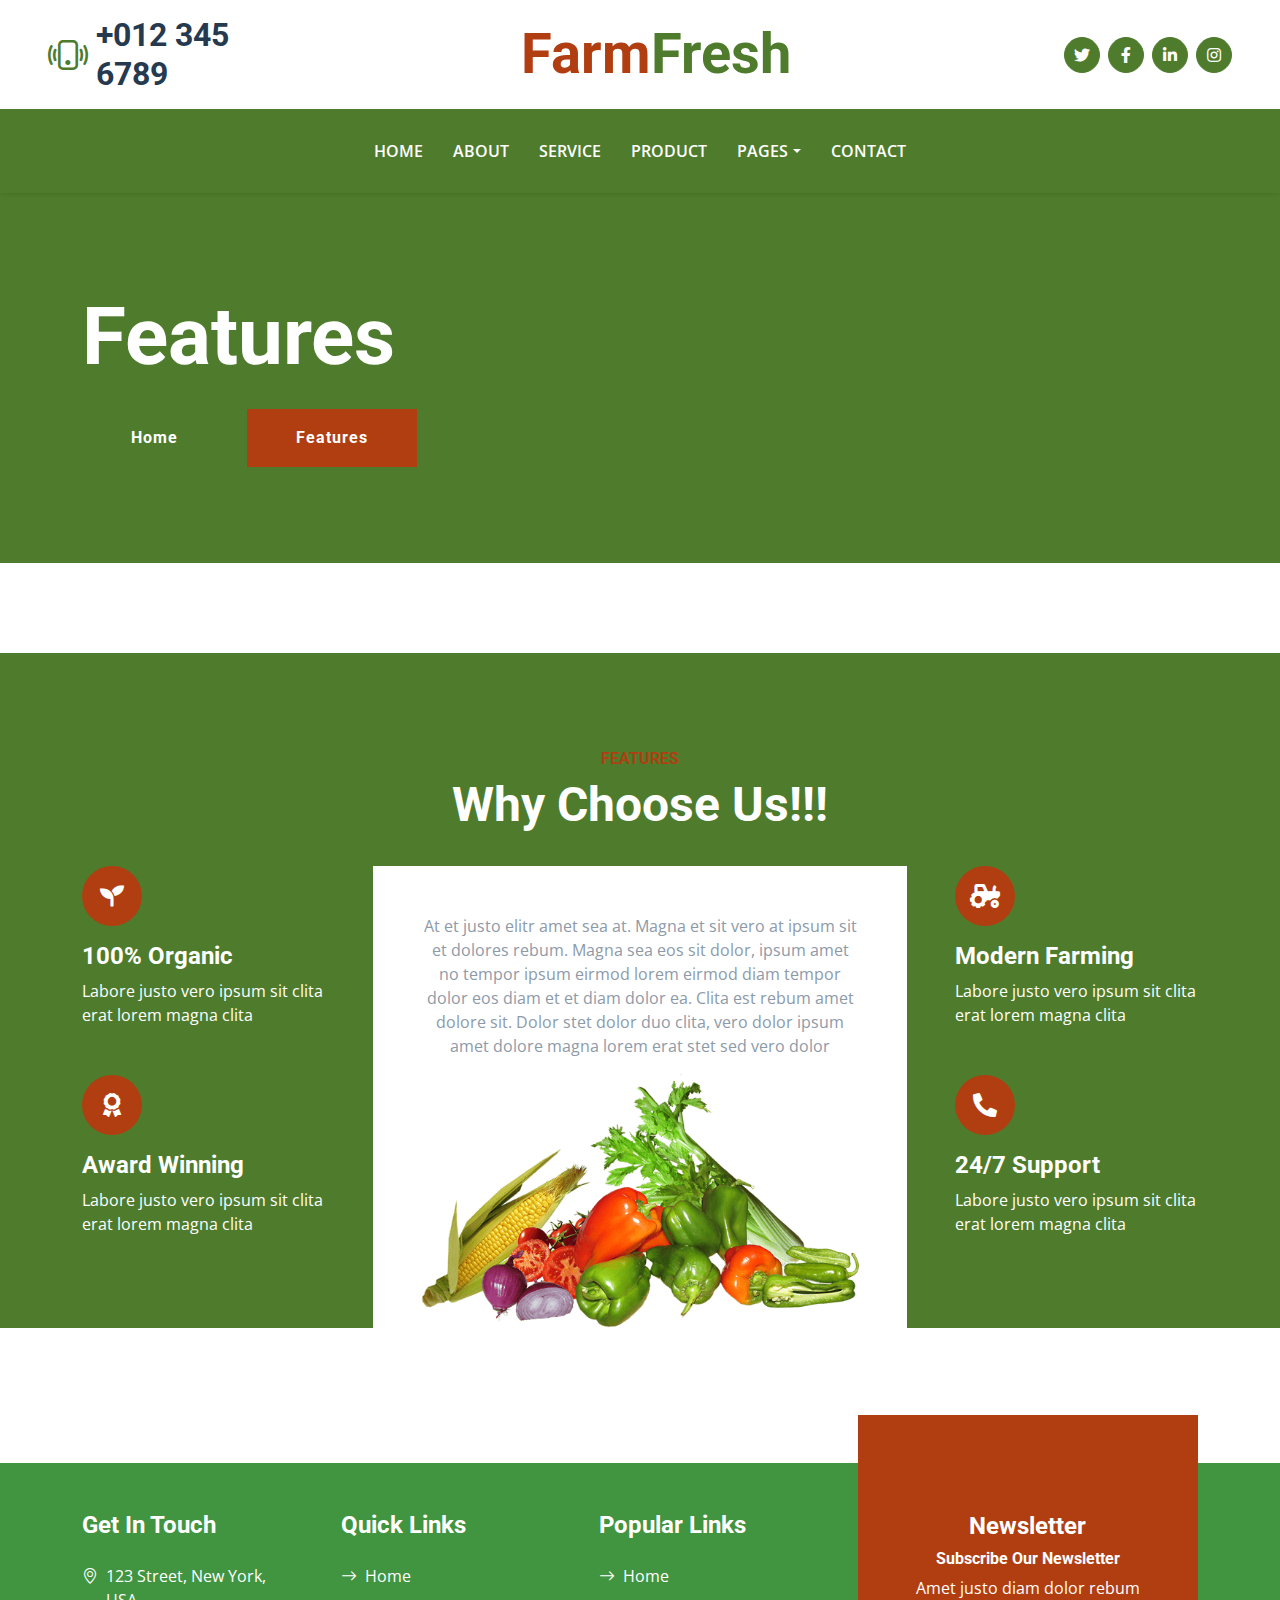
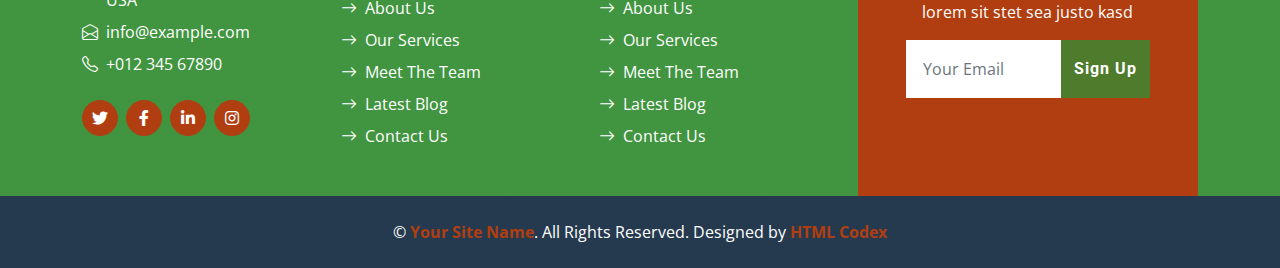
<file: feature.html>
<!DOCTYPE html>
<html lang="en">

<head>
    <meta charset="utf-8">
    <title>FarmFresh - Organic Farm Website Template</title>
    <meta content="width=device-width, initial-scale=1.0" name="viewport">
    <meta content="Free HTML Templates" name="keywords">
    <meta content="Free HTML Templates" name="description">

    <!-- Favicon -->
    <link href="img/favicon.ico" rel="icon">

    <!-- Google Web Fonts -->
    <link rel="preconnect" href="https://fonts.gstatic.com">
    <link href="https://fonts.googleapis.com/css2?family=Open+Sans:wght@400;600&family=Roboto:wght@500;700&display=swap" rel="stylesheet">

    <!-- Icon Font Stylesheet -->
    <link href="https://cdnjs.cloudflare.com/ajax/libs/font-awesome/5.15.0/css/all.min.css" rel="stylesheet">
    <link href="https://cdn.jsdelivr.net/npm/bootstrap-icons@1.4.1/font/bootstrap-icons.css" rel="stylesheet">

    <!-- Libraries Stylesheet -->
    <link href="lib/owlcarousel/assets/owl.carousel.min.css" rel="stylesheet">

    <!-- Customized Bootstrap Stylesheet -->
    <link href="css/bootstrap.min.css" rel="stylesheet">

    <!-- Template Stylesheet -->
    <link href="css/style.css" rel="stylesheet">
</head>

<body>
    <!-- Topbar Start -->
    <div class="container-fluid px-5 d-none d-lg-block">
        <div class="row gx-5 py-3 align-items-center">
            <div class="col-lg-3">
                <div class="d-flex align-items-center justify-content-start">
                    <i class="bi bi-phone-vibrate fs-1 text-primary me-2"></i>
                    <h2 class="mb-0">+012 345 6789</h2>
                </div>
            </div>
            <div class="col-lg-6">
                <div class="d-flex align-items-center justify-content-center">
                    <a href="index.html" class="navbar-brand ms-lg-5">
                        <h1 class="m-0 display-4 text-primary"><span class="text-secondary">Farm</span>Fresh</h1>
                    </a>
                </div>
            </div>
            <div class="col-lg-3">
                <div class="d-flex align-items-center justify-content-end">
                    <a class="btn btn-primary btn-square rounded-circle me-2" href="#"><i class="fab fa-twitter"></i></a>
                    <a class="btn btn-primary btn-square rounded-circle me-2" href="#"><i class="fab fa-facebook-f"></i></a>
                    <a class="btn btn-primary btn-square rounded-circle me-2" href="#"><i class="fab fa-linkedin-in"></i></a>
                    <a class="btn btn-primary btn-square rounded-circle" href="#"><i class="fab fa-instagram"></i></a>
                </div>
            </div>
        </div>
    </div>
    <!-- Topbar End -->


    <!-- Navbar Start -->
    <nav class="navbar navbar-expand-lg bg-primary navbar-dark shadow-sm py-3 py-lg-0 px-3 px-lg-5">
        <a href="index.html" class="navbar-brand d-flex d-lg-none">
            <h1 class="m-0 display-4 text-secondary"><span class="text-white">Farm</span>Fresh</h1>
        </a>
        <button class="navbar-toggler" type="button" data-bs-toggle="collapse" data-bs-target="#navbarCollapse">
            <span class="navbar-toggler-icon"></span>
        </button>
        <div class="collapse navbar-collapse" id="navbarCollapse">
            <div class="navbar-nav mx-auto py-0">
                <a href="index.html" class="nav-item nav-link">Home</a>
                <a href="about.html" class="nav-item nav-link">About</a>
                <a href="service.html" class="nav-item nav-link">Service</a>
                <a href="product.html" class="nav-item nav-link">Product</a>
                <div class="nav-item dropdown">
                    <a href="#" class="nav-link dropdown-toggle active" data-bs-toggle="dropdown">Pages</a>
                    <div class="dropdown-menu m-0">
                        <a href="blog.html" class="dropdown-item">Blog Grid</a>
                        <a href="detail.html" class="dropdown-item">Blog Detail</a>
                        <a href="feature.html" class="dropdown-item active">Features</a>
                        <a href="team.html" class="dropdown-item">The Team</a>
                        <a href="testimonial.html" class="dropdown-item">Testimonial</a>
                    </div>
                </div>
                <a href="contact.html" class="nav-item nav-link">Contact</a>
            </div>
        </div>
    </nav>
    <!-- Navbar End -->


    <!-- Hero Start -->
    <div class="container-fluid bg-primary py-5 bg-hero mb-5">
        <div class="container py-5">
            <div class="row justify-content-start">
                <div class="col-lg-8 text-center text-lg-start">
                    <h1 class="display-1 text-white mb-md-4">Features</h1>
                    <a href="" class="btn btn-primary py-md-3 px-md-5 me-3">Home</a>
                    <a href="" class="btn btn-secondary py-md-3 px-md-5">Features</a>
                </div>
            </div>
        </div>
    </div>
    <!-- Hero End -->


    <!-- Features Start -->
    <div class="container-fluid bg-primary feature py-5 pb-lg-0" style="margin: 90px 0 135px 0;">
        <div class="container py-5 pb-lg-0">
            <div class="mx-auto text-center mb-3 pb-2" style="max-width: 500px;">
                <h6 class="text-uppercase text-secondary">Features</h6>
                <h1 class="display-5 text-white">Why Choose Us!!!</h1>
            </div>
            <div class="row g-5">
                <div class="col-lg-3">
                    <div class="text-white mb-5">
                        <div class="bg-secondary rounded-pill d-flex align-items-center justify-content-center mb-3" style="width: 60px; height: 60px;">
                            <i class="fa fa-seedling fs-4 text-white"></i>
                        </div>
                        <h4 class="text-white">100% Organic</h4>
                        <p class="mb-0">Labore justo vero ipsum sit clita erat lorem magna clita</p>
                    </div>
                    <div class="text-white">
                        <div class="bg-secondary rounded-pill d-flex align-items-center justify-content-center mb-3" style="width: 60px; height: 60px;">
                            <i class="fa fa-award fs-4 text-white"></i>
                        </div>
                        <h4 class="text-white">Award Winning</h4>
                        <p class="mb-0">Labore justo vero ipsum sit clita erat lorem magna clita</p>
                    </div>
                </div>
                <div class="col-lg-6">
                    <div class="d-block bg-white h-100 text-center p-5 pb-lg-0">
                        <p>At et justo elitr amet sea at. Magna et sit vero at ipsum sit et dolores rebum. Magna sea eos sit dolor, ipsum amet no tempor ipsum eirmod lorem eirmod diam tempor dolor eos diam et et diam dolor ea. Clita est rebum amet dolore sit. Dolor stet dolor duo clita, vero dolor ipsum amet dolore magna lorem erat stet sed vero dolor</p>
                        <img class="img-fluid" src="img/feature.png" alt="">
                    </div>
                </div>
                <div class="col-lg-3">
                    <div class="text-white mb-5">
                        <div class="bg-secondary rounded-pill d-flex align-items-center justify-content-center mb-3" style="width: 60px; height: 60px;">
                            <i class="fa fa-tractor fs-4 text-white"></i>
                        </div>
                        <h4 class="text-white">Modern Farming</h4>
                        <p class="mb-0">Labore justo vero ipsum sit clita erat lorem magna clita</p>
                    </div>
                    <div class="text-white">
                        <div class="bg-secondary rounded-pill d-flex align-items-center justify-content-center mb-3" style="width: 60px; height: 60px;">
                            <i class="fa fa-phone-alt fs-4 text-white"></i>
                        </div>
                        <h4 class="text-white">24/7 Support</h4>
                        <p class="mb-0">Labore justo vero ipsum sit clita erat lorem magna clita</p>
                    </div>
                </div>
            </div>
        </div>
    </div>
    <!-- Features Start -->
    

    <!-- Footer Start -->
    <div class="container-fluid bg-footer bg-primary text-white mt-5">
        <div class="container">
            <div class="row gx-5">
                <div class="col-lg-8 col-md-6">
                    <div class="row gx-5">
                        <div class="col-lg-4 col-md-12 pt-5 mb-5">
                            <h4 class="text-white mb-4">Get In Touch</h4>
                            <div class="d-flex mb-2">
                                <i class="bi bi-geo-alt text-white me-2"></i>
                                <p class="text-white mb-0">123 Street, New York, USA</p>
                            </div>
                            <div class="d-flex mb-2">
                                <i class="bi bi-envelope-open text-white me-2"></i>
                                <p class="text-white mb-0">info@example.com</p>
                            </div>
                            <div class="d-flex mb-2">
                                <i class="bi bi-telephone text-white me-2"></i>
                                <p class="text-white mb-0">+012 345 67890</p>
                            </div>
                            <div class="d-flex mt-4">
                                <a class="btn btn-secondary btn-square rounded-circle me-2" href="#"><i class="fab fa-twitter"></i></a>
                                <a class="btn btn-secondary btn-square rounded-circle me-2" href="#"><i class="fab fa-facebook-f"></i></a>
                                <a class="btn btn-secondary btn-square rounded-circle me-2" href="#"><i class="fab fa-linkedin-in"></i></a>
                                <a class="btn btn-secondary btn-square rounded-circle" href="#"><i class="fab fa-instagram"></i></a>
                            </div>
                        </div>
                        <div class="col-lg-4 col-md-12 pt-0 pt-lg-5 mb-5">
                            <h4 class="text-white mb-4">Quick Links</h4>
                            <div class="d-flex flex-column justify-content-start">
                                <a class="text-white mb-2" href="#"><i class="bi bi-arrow-right text-white me-2"></i>Home</a>
                                <a class="text-white mb-2" href="#"><i class="bi bi-arrow-right text-white me-2"></i>About Us</a>
                                <a class="text-white mb-2" href="#"><i class="bi bi-arrow-right text-white me-2"></i>Our Services</a>
                                <a class="text-white mb-2" href="#"><i class="bi bi-arrow-right text-white me-2"></i>Meet The Team</a>
                                <a class="text-white mb-2" href="#"><i class="bi bi-arrow-right text-white me-2"></i>Latest Blog</a>
                                <a class="text-white" href="#"><i class="bi bi-arrow-right text-white me-2"></i>Contact Us</a>
                            </div>
                        </div>
                        <div class="col-lg-4 col-md-12 pt-0 pt-lg-5 mb-5">
                            <h4 class="text-white mb-4">Popular Links</h4>
                            <div class="d-flex flex-column justify-content-start">
                                <a class="text-white mb-2" href="#"><i class="bi bi-arrow-right text-white me-2"></i>Home</a>
                                <a class="text-white mb-2" href="#"><i class="bi bi-arrow-right text-white me-2"></i>About Us</a>
                                <a class="text-white mb-2" href="#"><i class="bi bi-arrow-right text-white me-2"></i>Our Services</a>
                                <a class="text-white mb-2" href="#"><i class="bi bi-arrow-right text-white me-2"></i>Meet The Team</a>
                                <a class="text-white mb-2" href="#"><i class="bi bi-arrow-right text-white me-2"></i>Latest Blog</a>
                                <a class="text-white" href="#"><i class="bi bi-arrow-right text-white me-2"></i>Contact Us</a>
                            </div>
                        </div>
                    </div>
                </div>
                <div class="col-lg-4 col-md-6 mt-lg-n5">
                    <div class="d-flex flex-column align-items-center justify-content-center text-center h-100 bg-secondary p-5">
                        <h4 class="text-white">Newsletter</h4>
                        <h6 class="text-white">Subscribe Our Newsletter</h6>
                        <p>Amet justo diam dolor rebum lorem sit stet sea justo kasd</p>
                        <form action="">
                            <div class="input-group">
                                <input type="text" class="form-control border-white p-3" placeholder="Your Email">
                                <button class="btn btn-primary">Sign Up</button>
                            </div>
                        </form>
                    </div>
                </div>
            </div>
        </div>
    </div>
    <div class="container-fluid bg-dark text-white py-4">
        <div class="container text-center">
            <p class="mb-0">&copy; <a class="text-secondary fw-bold" href="#">Your Site Name</a>. All Rights Reserved. Designed by <a class="text-secondary fw-bold" href="https://htmlcodex.com">HTML Codex</a></p>
        </div>
    </div>
    <!-- Footer End -->


    <!-- Back to Top -->
    <a href="#" class="btn btn-secondary py-3 fs-4 back-to-top"><i class="bi bi-arrow-up"></i></a>


    <!-- JavaScript Libraries -->
    <script src="https://code.jquery.com/jquery-3.4.1.min.js"></script>
    <script src="https://cdn.jsdelivr.net/npm/bootstrap@5.0.0/dist/js/bootstrap.bundle.min.js"></script>
    <script src="lib/easing/easing.min.js"></script>
    <script src="lib/waypoints/waypoints.min.js"></script>
    <script src="lib/counterup/counterup.min.js"></script>
    <script src="lib/owlcarousel/owl.carousel.min.js"></script>

    <!-- Template Javascript -->
    <script src="js/main.js"></script>
</body>

</html>
</file>
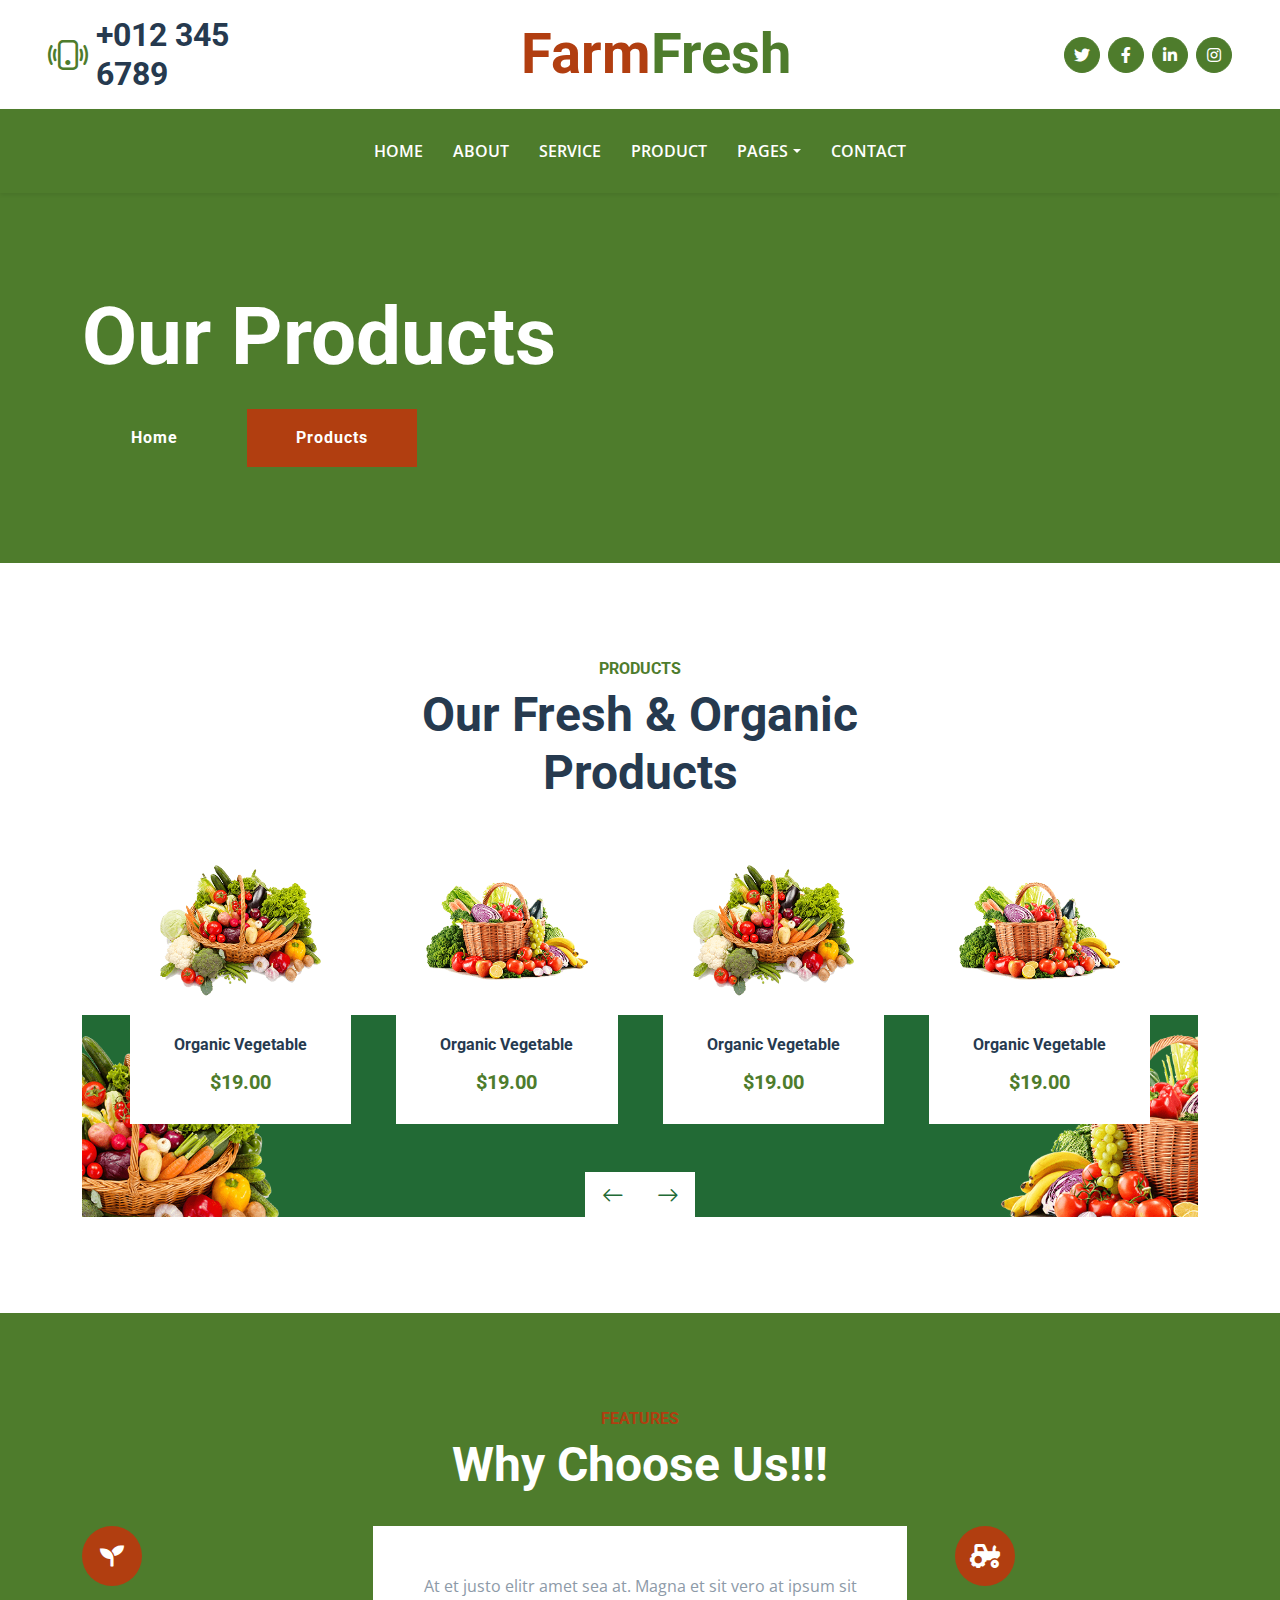
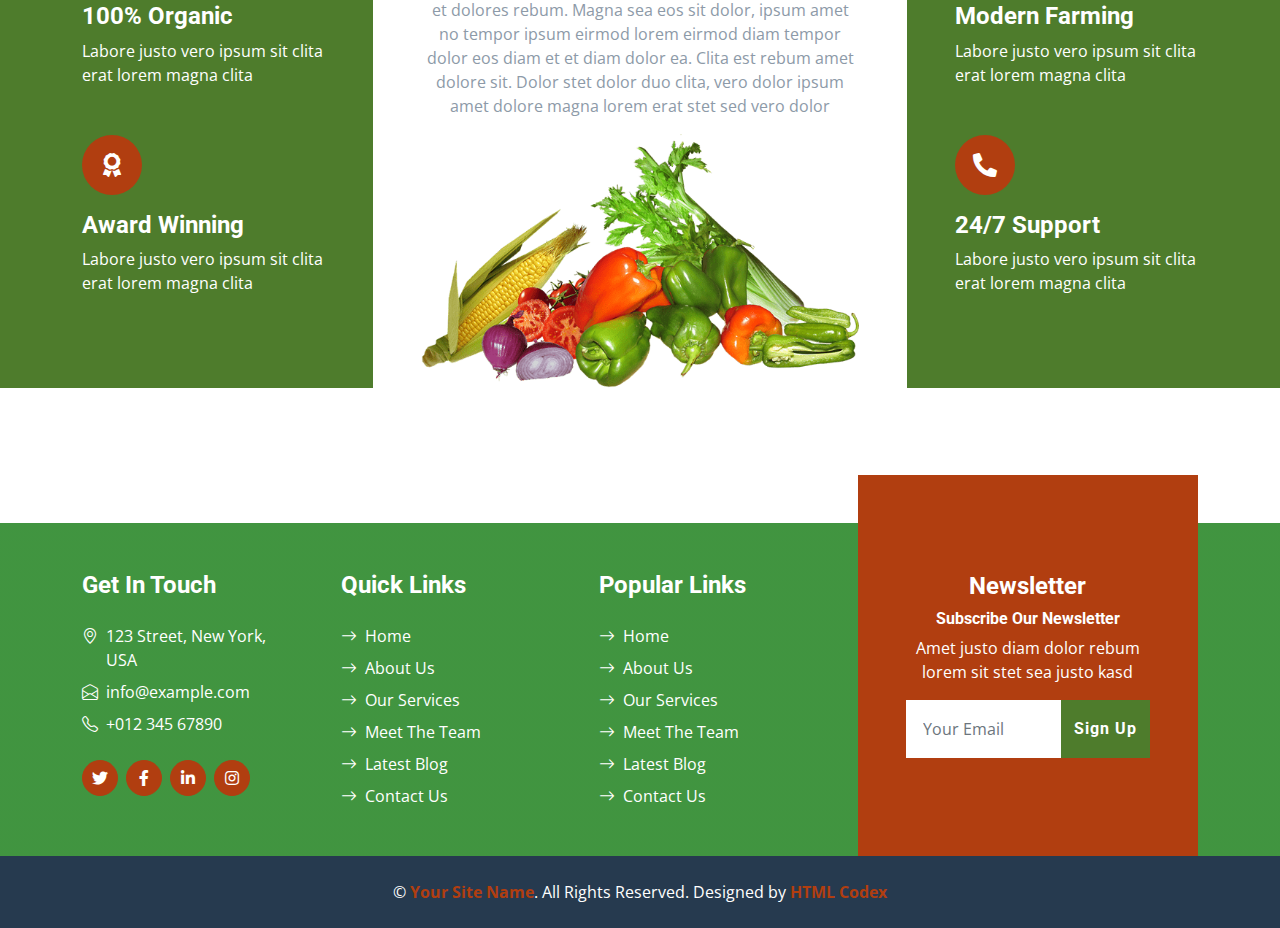
<file: product.html>
<!DOCTYPE html>
<html lang="en">

<head>
    <meta charset="utf-8">
    <title>FarmFresh - Organic Farm Website Template</title>
    <meta content="width=device-width, initial-scale=1.0" name="viewport">
    <meta content="Free HTML Templates" name="keywords">
    <meta content="Free HTML Templates" name="description">
    <link rel="stylesheet" href="css/customscroll.css">

    <!-- Favicon -->
    <link href="img/favicon.ico" rel="icon">

    <!-- Google Web Fonts -->
    <link rel="preconnect" href="https://fonts.gstatic.com">
    <link href="https://fonts.googleapis.com/css2?family=Open+Sans:wght@400;600&family=Roboto:wght@500;700&display=swap" rel="stylesheet">

    <!-- Icon Font Stylesheet -->
    <link href="https://cdnjs.cloudflare.com/ajax/libs/font-awesome/5.15.0/css/all.min.css" rel="stylesheet">
    <link href="https://cdn.jsdelivr.net/npm/bootstrap-icons@1.4.1/font/bootstrap-icons.css" rel="stylesheet">

    <!-- Libraries Stylesheet -->
    <link href="lib/owlcarousel/assets/owl.carousel.min.css" rel="stylesheet">

    <!-- Customized Bootstrap Stylesheet -->
    <link href="css/bootstrap.min.css" rel="stylesheet">

    <!-- Template Stylesheet -->
    <link href="css/style.css" rel="stylesheet">
</head>

<body>
    <!-- Topbar Start -->
    <div class="container-fluid px-5 d-none d-lg-block">
        <div class="row gx-5 py-3 align-items-center">
            <div class="col-lg-3">
                <div class="d-flex align-items-center justify-content-start">
                    <i class="bi bi-phone-vibrate fs-1 text-primary me-2"></i>
                    <h2 class="mb-0">+012 345 6789</h2>
                </div>
            </div>
            <div class="col-lg-6">
                <div class="d-flex align-items-center justify-content-center">
                    <a href="index.html" class="navbar-brand ms-lg-5">
                        <h1 class="m-0 display-4 text-primary"><span class="text-secondary">Farm</span>Fresh</h1>
                    </a>
                </div>
            </div>
            <div class="col-lg-3">
                <div class="d-flex align-items-center justify-content-end">
                    <a class="btn btn-primary btn-square rounded-circle me-2" href="#"><i class="fab fa-twitter"></i></a>
                    <a class="btn btn-primary btn-square rounded-circle me-2" href="#"><i class="fab fa-facebook-f"></i></a>
                    <a class="btn btn-primary btn-square rounded-circle me-2" href="#"><i class="fab fa-linkedin-in"></i></a>
                    <a class="btn btn-primary btn-square rounded-circle" href="#"><i class="fab fa-instagram"></i></a>
                </div>
            </div>
        </div>
    </div>
    <!-- Topbar End -->


    <!-- Navbar Start -->
    <nav class="navbar navbar-expand-lg bg-primary navbar-dark shadow-sm py-3 py-lg-0 px-3 px-lg-5">
        <a href="index.html" class="navbar-brand d-flex d-lg-none">
            <h1 class="m-0 display-4 text-secondary"><span class="text-white">Farm</span>Fresh</h1>
        </a>
        <button class="navbar-toggler" type="button" data-bs-toggle="collapse" data-bs-target="#navbarCollapse">
            <span class="navbar-toggler-icon"></span>
        </button>
        <div class="collapse navbar-collapse" id="navbarCollapse">
            <div class="navbar-nav mx-auto py-0">
                <a href="index.html" class="nav-item nav-link">Home</a>
                <a href="about.html" class="nav-item nav-link">About</a>
                <a href="service.html" class="nav-item nav-link">Service</a>
                <a href="product.html" class="nav-item nav-link active">Product</a>
                <div class="nav-item dropdown">
                    <a href="#" class="nav-link dropdown-toggle" data-bs-toggle="dropdown">Pages</a>
                    <div class="dropdown-menu m-0">
                        <a href="blog.html" class="dropdown-item">Blog Grid</a>
                        <a href="detail.html" class="dropdown-item">Blog Detail</a>
                        <a href="feature.html" class="dropdown-item">Features</a>
                        <a href="team.html" class="dropdown-item">The Team</a>
                        <a href="testimonial.html" class="dropdown-item">Testimonial</a>
                    </div>
                </div>
                <a href="contact.html" class="nav-item nav-link">Contact</a>
            </div>
        </div>
    </nav>
    <!-- Navbar End -->


    <!-- Hero Start -->
    <div class="container-fluid bg-primary py-5 bg-hero mb-5">
        <div class="container py-5">
            <div class="row justify-content-start">
                <div class="col-lg-8 text-center text-lg-start">
                    <h1 class="display-1 text-white mb-md-4">Our Products</h1>
                    <a href="" class="btn btn-primary py-md-3 px-md-5 me-3">Home</a>
                    <a href="" class="btn btn-secondary py-md-3 px-md-5">Products</a>
                </div>
            </div>
        </div>
    </div>
    <!-- Hero End -->


    <!-- Products Start -->
    <div class="container-fluid py-5">
        <div class="container">
            <div class="mx-auto text-center mb-5" style="max-width: 500px;">
                <h6 class="text-primary text-uppercase">Products</h6>
                <h1 class="display-5">Our Fresh & Organic Products</h1>
            </div>
            <div class="owl-carousel product-carousel px-5">
                <div class="pb-5">
                    <div class="product-item position-relative bg-white d-flex flex-column text-center">
                        <img class="img-fluid mb-4" src="img/product-1.png" alt="">
                        <h6 class="mb-3">Organic Vegetable</h6>
                        <h5 class="text-primary mb-0">$19.00</h5>
                        <div class="btn-action d-flex justify-content-center">
                            <a class="btn bg-primary py-2 px-3" href=""><i class="bi bi-cart text-white"></i></a>
                            <a class="btn bg-secondary py-2 px-3" href=""><i class="bi bi-eye text-white"></i></a>
                        </div>
                    </div>
                </div>
                <div class="pb-5">
                    <div class="product-item position-relative bg-white d-flex flex-column text-center">
                        <img class="img-fluid mb-4" src="img/product-2.png" alt="">
                        <h6 class="mb-3">Organic Vegetable</h6>
                        <h5 class="text-primary mb-0">$19.00</h5>
                        <div class="btn-action d-flex justify-content-center">
                            <a class="btn bg-primary py-2 px-3" href=""><i class="bi bi-cart text-white"></i></a>
                            <a class="btn bg-secondary py-2 px-3" href=""><i class="bi bi-eye text-white"></i></a>
                        </div>
                    </div>
                </div>
                <div class="pb-5">
                    <div class="product-item position-relative bg-white d-flex flex-column text-center">
                        <img class="img-fluid mb-4" src="img/product-1.png" alt="">
                        <h6 class="mb-3">Organic Vegetable</h6>
                        <h5 class="text-primary mb-0">$19.00</h5>
                        <div class="btn-action d-flex justify-content-center">
                            <a class="btn bg-primary py-2 px-3" href=""><i class="bi bi-cart text-white"></i></a>
                            <a class="btn bg-secondary py-2 px-3" href=""><i class="bi bi-eye text-white"></i></a>
                        </div>
                    </div>
                </div>
                <div class="pb-5">
                    <div class="product-item position-relative bg-white d-flex flex-column text-center">
                        <img class="img-fluid mb-4" src="img/product-2.png" alt="">
                        <h6 class="mb-3">Organic Vegetable</h6>
                        <h5 class="text-primary mb-0">$19.00</h5>
                        <div class="btn-action d-flex justify-content-center">
                            <a class="btn bg-primary py-2 px-3" href=""><i class="bi bi-cart text-white"></i></a>
                            <a class="btn bg-secondary py-2 px-3" href=""><i class="bi bi-eye text-white"></i></a>
                        </div>
                    </div>
                </div>
                <div class="pb-5">
                    <div class="product-item position-relative bg-white d-flex flex-column text-center">
                        <img class="img-fluid mb-4" src="img/product-1.png" alt="">
                        <h6 class="mb-3">Organic Vegetable</h6>
                        <h5 class="text-primary mb-0">$19.00</h5>
                        <div class="btn-action d-flex justify-content-center">
                            <a class="btn bg-primary py-2 px-3" href=""><i class="bi bi-cart text-white"></i></a>
                            <a class="btn bg-secondary py-2 px-3" href=""><i class="bi bi-eye text-white"></i></a>
                        </div>
                    </div>
                </div>
            </div>
        </div>
    </div>
    <!-- Products End -->


    <!-- Features Start -->
    <div class="container-fluid bg-primary feature py-5 pb-lg-0 mt-5" style="margin-bottom: 135px;">
        <div class="container py-5 pb-lg-0">
            <div class="mx-auto text-center mb-3 pb-2" style="max-width: 500px;">
                <h6 class="text-uppercase text-secondary">Features</h6>
                <h1 class="display-5 text-white">Why Choose Us!!!</h1>
            </div>
            <div class="row g-5">
                <div class="col-lg-3">
                    <div class="text-white mb-5">
                        <div class="bg-secondary rounded-pill d-flex align-items-center justify-content-center mb-3" style="width: 60px; height: 60px;">
                            <i class="fa fa-seedling fs-4 text-white"></i>
                        </div>
                        <h4 class="text-white">100% Organic</h4>
                        <p class="mb-0">Labore justo vero ipsum sit clita erat lorem magna clita</p>
                    </div>
                    <div class="text-white">
                        <div class="bg-secondary rounded-pill d-flex align-items-center justify-content-center mb-3" style="width: 60px; height: 60px;">
                            <i class="fa fa-award fs-4 text-white"></i>
                        </div>
                        <h4 class="text-white">Award Winning</h4>
                        <p class="mb-0">Labore justo vero ipsum sit clita erat lorem magna clita</p>
                    </div>
                </div>
                <div class="col-lg-6">
                    <div class="d-block bg-white h-100 text-center p-5 pb-lg-0">
                        <p>At et justo elitr amet sea at. Magna et sit vero at ipsum sit et dolores rebum. Magna sea eos sit dolor, ipsum amet no tempor ipsum eirmod lorem eirmod diam tempor dolor eos diam et et diam dolor ea. Clita est rebum amet dolore sit. Dolor stet dolor duo clita, vero dolor ipsum amet dolore magna lorem erat stet sed vero dolor</p>
                        <img class="img-fluid" src="img/feature.png" alt="">
                    </div>
                </div>
                <div class="col-lg-3">
                    <div class="text-white mb-5">
                        <div class="bg-secondary rounded-pill d-flex align-items-center justify-content-center mb-3" style="width: 60px; height: 60px;">
                            <i class="fa fa-tractor fs-4 text-white"></i>
                        </div>
                        <h4 class="text-white">Modern Farming</h4>
                        <p class="mb-0">Labore justo vero ipsum sit clita erat lorem magna clita</p>
                    </div>
                    <div class="text-white">
                        <div class="bg-secondary rounded-pill d-flex align-items-center justify-content-center mb-3" style="width: 60px; height: 60px;">
                            <i class="fa fa-phone-alt fs-4 text-white"></i>
                        </div>
                        <h4 class="text-white">24/7 Support</h4>
                        <p class="mb-0">Labore justo vero ipsum sit clita erat lorem magna clita</p>
                    </div>
                </div>
            </div>
        </div>
    </div>
    <!-- Features Start -->
    

    <!-- Footer Start -->
    <div class="container-fluid bg-footer bg-primary text-white mt-5">
        <div class="container">
            <div class="row gx-5">
                <div class="col-lg-8 col-md-6">
                    <div class="row gx-5">
                        <div class="col-lg-4 col-md-12 pt-5 mb-5">
                            <h4 class="text-white mb-4">Get In Touch</h4>
                            <div class="d-flex mb-2">
                                <i class="bi bi-geo-alt text-white me-2"></i>
                                <p class="text-white mb-0">123 Street, New York, USA</p>
                            </div>
                            <div class="d-flex mb-2">
                                <i class="bi bi-envelope-open text-white me-2"></i>
                                <p class="text-white mb-0">info@example.com</p>
                            </div>
                            <div class="d-flex mb-2">
                                <i class="bi bi-telephone text-white me-2"></i>
                                <p class="text-white mb-0">+012 345 67890</p>
                            </div>
                            <div class="d-flex mt-4">
                                <a class="btn btn-secondary btn-square rounded-circle me-2" href="#"><i class="fab fa-twitter"></i></a>
                                <a class="btn btn-secondary btn-square rounded-circle me-2" href="#"><i class="fab fa-facebook-f"></i></a>
                                <a class="btn btn-secondary btn-square rounded-circle me-2" href="#"><i class="fab fa-linkedin-in"></i></a>
                                <a class="btn btn-secondary btn-square rounded-circle" href="#"><i class="fab fa-instagram"></i></a>
                            </div>
                        </div>
                        <div class="col-lg-4 col-md-12 pt-0 pt-lg-5 mb-5">
                            <h4 class="text-white mb-4">Quick Links</h4>
                            <div class="d-flex flex-column justify-content-start">
                                <a class="text-white mb-2" href="#"><i class="bi bi-arrow-right text-white me-2"></i>Home</a>
                                <a class="text-white mb-2" href="#"><i class="bi bi-arrow-right text-white me-2"></i>About Us</a>
                                <a class="text-white mb-2" href="#"><i class="bi bi-arrow-right text-white me-2"></i>Our Services</a>
                                <a class="text-white mb-2" href="#"><i class="bi bi-arrow-right text-white me-2"></i>Meet The Team</a>
                                <a class="text-white mb-2" href="#"><i class="bi bi-arrow-right text-white me-2"></i>Latest Blog</a>
                                <a class="text-white" href="#"><i class="bi bi-arrow-right text-white me-2"></i>Contact Us</a>
                            </div>
                        </div>
                        <div class="col-lg-4 col-md-12 pt-0 pt-lg-5 mb-5">
                            <h4 class="text-white mb-4">Popular Links</h4>
                            <div class="d-flex flex-column justify-content-start">
                                <a class="text-white mb-2" href="#"><i class="bi bi-arrow-right text-white me-2"></i>Home</a>
                                <a class="text-white mb-2" href="#"><i class="bi bi-arrow-right text-white me-2"></i>About Us</a>
                                <a class="text-white mb-2" href="#"><i class="bi bi-arrow-right text-white me-2"></i>Our Services</a>
                                <a class="text-white mb-2" href="#"><i class="bi bi-arrow-right text-white me-2"></i>Meet The Team</a>
                                <a class="text-white mb-2" href="#"><i class="bi bi-arrow-right text-white me-2"></i>Latest Blog</a>
                                <a class="text-white" href="#"><i class="bi bi-arrow-right text-white me-2"></i>Contact Us</a>
                            </div>
                        </div>
                    </div>
                </div>
                <div class="col-lg-4 col-md-6 mt-lg-n5">
                    <div class="d-flex flex-column align-items-center justify-content-center text-center h-100 bg-secondary p-5">
                        <h4 class="text-white">Newsletter</h4>
                        <h6 class="text-white">Subscribe Our Newsletter</h6>
                        <p>Amet justo diam dolor rebum lorem sit stet sea justo kasd</p>
                        <form action="">
                            <div class="input-group">
                                <input type="text" class="form-control border-white p-3" placeholder="Your Email">
                                <button class="btn btn-primary">Sign Up</button>
                            </div>
                        </form>
                    </div>
                </div>
            </div>
        </div>
    </div>
    <div class="container-fluid bg-dark text-white py-4">
        <div class="container text-center">
            <p class="mb-0">&copy; <a class="text-secondary fw-bold" href="#">Your Site Name</a>. All Rights Reserved. Designed by <a class="text-secondary fw-bold" href="https://htmlcodex.com">HTML Codex</a></p>
        </div>
    </div>
    <!-- Footer End -->


    <!-- Back to Top -->
    <a href="#" class="btn btn-secondary py-3 fs-4 back-to-top"><i class="bi bi-arrow-up"></i></a>


    <!-- JavaScript Libraries -->
    <script src="https://code.jquery.com/jquery-3.4.1.min.js"></script>
    <script src="https://cdn.jsdelivr.net/npm/bootstrap@5.0.0/dist/js/bootstrap.bundle.min.js"></script>
    <script src="lib/easing/easing.min.js"></script>
    <script src="lib/waypoints/waypoints.min.js"></script>
    <script src="lib/counterup/counterup.min.js"></script>
    <script src="lib/owlcarousel/owl.carousel.min.js"></script>

    <!-- Template Javascript -->
    <script src="js/main.js"></script>
</body>

</html>
</file>
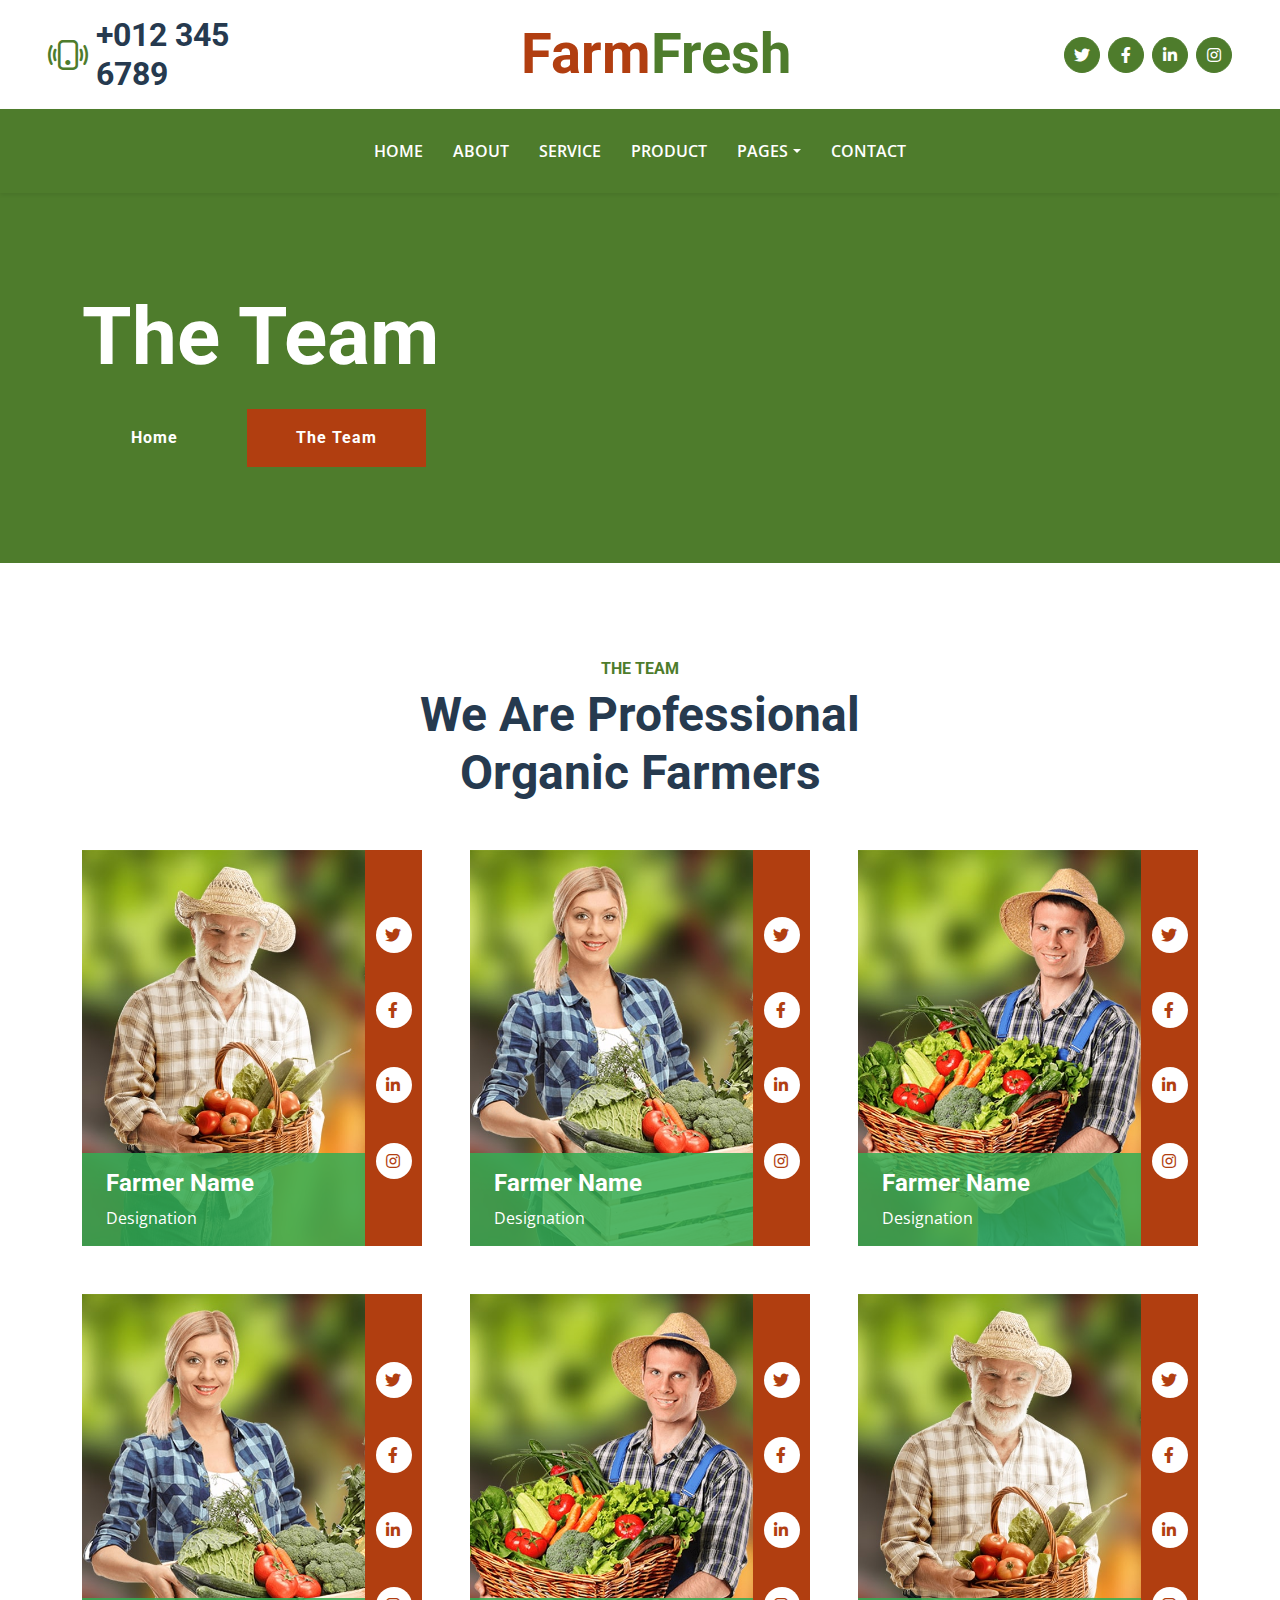
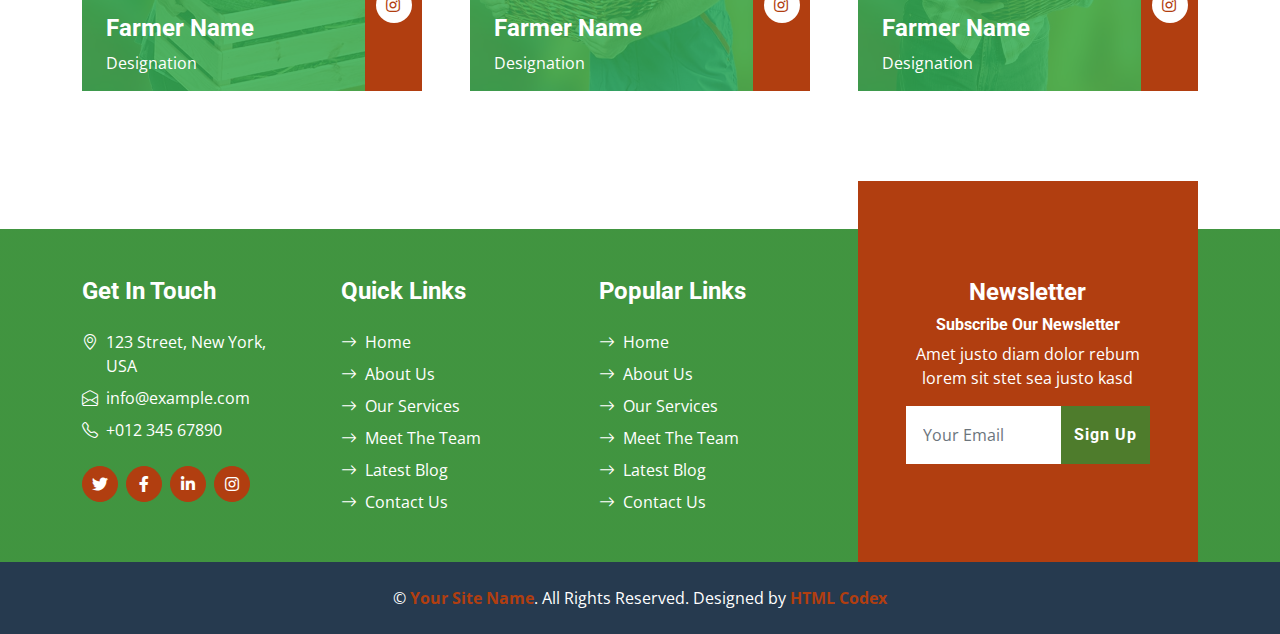
<file: team.html>
<!DOCTYPE html>
<html lang="en">

<head>
    <meta charset="utf-8">
    <title>FarmFresh - Organic Farm Website Template</title>
    <meta content="width=device-width, initial-scale=1.0" name="viewport">
    <meta content="Free HTML Templates" name="keywords">
    <meta content="Free HTML Templates" name="description">

    <!-- Favicon -->
    <link href="img/favicon.ico" rel="icon">

    <!-- Google Web Fonts -->
    <link rel="preconnect" href="https://fonts.gstatic.com">
    <link href="https://fonts.googleapis.com/css2?family=Open+Sans:wght@400;600&family=Roboto:wght@500;700&display=swap" rel="stylesheet">

    <!-- Icon Font Stylesheet -->
    <link href="https://cdnjs.cloudflare.com/ajax/libs/font-awesome/5.15.0/css/all.min.css" rel="stylesheet">
    <link href="https://cdn.jsdelivr.net/npm/bootstrap-icons@1.4.1/font/bootstrap-icons.css" rel="stylesheet">

    <!-- Libraries Stylesheet -->
    <link href="lib/owlcarousel/assets/owl.carousel.min.css" rel="stylesheet">

    <!-- Customized Bootstrap Stylesheet -->
    <link href="css/bootstrap.min.css" rel="stylesheet">

    <!-- Template Stylesheet -->
    <link href="css/style.css" rel="stylesheet">
</head>

<body>
    <!-- Topbar Start -->
    <div class="container-fluid px-5 d-none d-lg-block">
        <div class="row gx-5 py-3 align-items-center">
            <div class="col-lg-3">
                <div class="d-flex align-items-center justify-content-start">
                    <i class="bi bi-phone-vibrate fs-1 text-primary me-2"></i>
                    <h2 class="mb-0">+012 345 6789</h2>
                </div>
            </div>
            <div class="col-lg-6">
                <div class="d-flex align-items-center justify-content-center">
                    <a href="index.html" class="navbar-brand ms-lg-5">
                        <h1 class="m-0 display-4 text-primary"><span class="text-secondary">Farm</span>Fresh</h1>
                    </a>
                </div>
            </div>
            <div class="col-lg-3">
                <div class="d-flex align-items-center justify-content-end">
                    <a class="btn btn-primary btn-square rounded-circle me-2" href="#"><i class="fab fa-twitter"></i></a>
                    <a class="btn btn-primary btn-square rounded-circle me-2" href="#"><i class="fab fa-facebook-f"></i></a>
                    <a class="btn btn-primary btn-square rounded-circle me-2" href="#"><i class="fab fa-linkedin-in"></i></a>
                    <a class="btn btn-primary btn-square rounded-circle" href="#"><i class="fab fa-instagram"></i></a>
                </div>
            </div>
        </div>
    </div>
    <!-- Topbar End -->


    <!-- Navbar Start -->
    <nav class="navbar navbar-expand-lg bg-primary navbar-dark shadow-sm py-3 py-lg-0 px-3 px-lg-5">
        <a href="index.html" class="navbar-brand d-flex d-lg-none">
            <h1 class="m-0 display-4 text-secondary"><span class="text-white">Farm</span>Fresh</h1>
        </a>
        <button class="navbar-toggler" type="button" data-bs-toggle="collapse" data-bs-target="#navbarCollapse">
            <span class="navbar-toggler-icon"></span>
        </button>
        <div class="collapse navbar-collapse" id="navbarCollapse">
            <div class="navbar-nav mx-auto py-0">
                <a href="index.html" class="nav-item nav-link">Home</a>
                <a href="about.html" class="nav-item nav-link">About</a>
                <a href="service.html" class="nav-item nav-link">Service</a>
                <a href="product.html" class="nav-item nav-link">Product</a>
                <div class="nav-item dropdown">
                    <a href="#" class="nav-link dropdown-toggle active" data-bs-toggle="dropdown">Pages</a>
                    <div class="dropdown-menu m-0">
                        <a href="blog.html" class="dropdown-item">Blog Grid</a>
                        <a href="detail.html" class="dropdown-item">Blog Detail</a>
                        <a href="feature.html" class="dropdown-item">Features</a>
                        <a href="team.html" class="dropdown-item active">The Team</a>
                        <a href="testimonial.html" class="dropdown-item">Testimonial</a>
                    </div>
                </div>
                <a href="contact.html" class="nav-item nav-link">Contact</a>
            </div>
        </div>
    </nav>
    <!-- Navbar End -->


    <!-- Hero Start -->
    <div class="container-fluid bg-primary py-5 bg-hero mb-5">
        <div class="container py-5">
            <div class="row justify-content-start">
                <div class="col-lg-8 text-center text-lg-start">
                    <h1 class="display-1 text-white mb-md-4">The Team</h1>
                    <a href="" class="btn btn-primary py-md-3 px-md-5 me-3">Home</a>
                    <a href="" class="btn btn-secondary py-md-3 px-md-5">The Team</a>
                </div>
            </div>
        </div>
    </div>
    <!-- Hero End -->


    <!-- Team Start -->
    <div class="container-fluid py-5">
        <div class="container">
            <div class="mx-auto text-center mb-5" style="max-width: 500px;">
                <h6 class="text-primary text-uppercase">The Team</h6>
                <h1 class="display-5">We Are Professional Organic Farmers</h1>
            </div>
            <div class="row g-5">
                <div class="col-lg-4 col-md-6">
                    <div class="row g-0">
                        <div class="col-10">
                            <div class="position-relative">
                                <img class="img-fluid w-100" src="img/team-1.jpg" alt="">
                                <div class="position-absolute start-0 bottom-0 w-100 py-3 px-4" style="background: rgba(52, 173, 84, .85);">
                                    <h4 class="text-white">Farmer Name</h4>
                                    <span class="text-white">Designation</span>
                                </div>
                            </div>
                        </div>
                        <div class="col-2">
                            <div class="h-100 d-flex flex-column align-items-center justify-content-around bg-secondary py-5">
                                <a class="btn btn-square rounded-circle bg-white" href="#"><i class="fab fa-twitter text-secondary"></i></a>
                                <a class="btn btn-square rounded-circle bg-white" href="#"><i class="fab fa-facebook-f text-secondary"></i></a>
                                <a class="btn btn-square rounded-circle bg-white" href="#"><i class="fab fa-linkedin-in text-secondary"></i></a>
                                <a class="btn btn-square rounded-circle bg-white" href="#"><i class="fab fa-instagram text-secondary"></i></a>
                            </div>
                        </div>
                    </div>
                </div>
                <div class="col-lg-4 col-md-6">
                    <div class="row g-0">
                        <div class="col-10">
                            <div class="position-relative">
                                <img class="img-fluid w-100" src="img/team-2.jpg" alt="">
                                <div class="position-absolute start-0 bottom-0 w-100 py-3 px-4" style="background: rgba(52, 173, 84, .85);">
                                    <h4 class="text-white">Farmer Name</h4>
                                    <span class="text-white">Designation</span>
                                </div>
                            </div>
                        </div>
                        <div class="col-2">
                            <div class="h-100 d-flex flex-column align-items-center justify-content-around bg-secondary py-5">
                                <a class="btn btn-square rounded-circle bg-white" href="#"><i class="fab fa-twitter text-secondary"></i></a>
                                <a class="btn btn-square rounded-circle bg-white" href="#"><i class="fab fa-facebook-f text-secondary"></i></a>
                                <a class="btn btn-square rounded-circle bg-white" href="#"><i class="fab fa-linkedin-in text-secondary"></i></a>
                                <a class="btn btn-square rounded-circle bg-white" href="#"><i class="fab fa-instagram text-secondary"></i></a>
                            </div>
                        </div>
                    </div>
                </div>
                <div class="col-lg-4 col-md-6">
                    <div class="row g-0">
                        <div class="col-10">
                            <div class="position-relative">
                                <img class="img-fluid w-100" src="img/team-3.jpg" alt="">
                                <div class="position-absolute start-0 bottom-0 w-100 py-3 px-4" style="background: rgba(52, 173, 84, .85);">
                                    <h4 class="text-white">Farmer Name</h4>
                                    <span class="text-white">Designation</span>
                                </div>
                            </div>
                        </div>
                        <div class="col-2">
                            <div class="h-100 d-flex flex-column align-items-center justify-content-around bg-secondary py-5">
                                <a class="btn btn-square rounded-circle bg-white" href="#"><i class="fab fa-twitter text-secondary"></i></a>
                                <a class="btn btn-square rounded-circle bg-white" href="#"><i class="fab fa-facebook-f text-secondary"></i></a>
                                <a class="btn btn-square rounded-circle bg-white" href="#"><i class="fab fa-linkedin-in text-secondary"></i></a>
                                <a class="btn btn-square rounded-circle bg-white" href="#"><i class="fab fa-instagram text-secondary"></i></a>
                            </div>
                        </div>
                    </div>
                </div>
                <div class="col-lg-4 col-md-6">
                    <div class="row g-0">
                        <div class="col-10">
                            <div class="position-relative">
                                <img class="img-fluid w-100" src="img/team-2.jpg" alt="">
                                <div class="position-absolute start-0 bottom-0 w-100 py-3 px-4" style="background: rgba(52, 173, 84, .85);">
                                    <h4 class="text-white">Farmer Name</h4>
                                    <span class="text-white">Designation</span>
                                </div>
                            </div>
                        </div>
                        <div class="col-2">
                            <div class="h-100 d-flex flex-column align-items-center justify-content-around bg-secondary py-5">
                                <a class="btn btn-square rounded-circle bg-white" href="#"><i class="fab fa-twitter text-secondary"></i></a>
                                <a class="btn btn-square rounded-circle bg-white" href="#"><i class="fab fa-facebook-f text-secondary"></i></a>
                                <a class="btn btn-square rounded-circle bg-white" href="#"><i class="fab fa-linkedin-in text-secondary"></i></a>
                                <a class="btn btn-square rounded-circle bg-white" href="#"><i class="fab fa-instagram text-secondary"></i></a>
                            </div>
                        </div>
                    </div>
                </div>
                <div class="col-lg-4 col-md-6">
                    <div class="row g-0">
                        <div class="col-10">
                            <div class="position-relative">
                                <img class="img-fluid w-100" src="img/team-3.jpg" alt="">
                                <div class="position-absolute start-0 bottom-0 w-100 py-3 px-4" style="background: rgba(52, 173, 84, .85);">
                                    <h4 class="text-white">Farmer Name</h4>
                                    <span class="text-white">Designation</span>
                                </div>
                            </div>
                        </div>
                        <div class="col-2">
                            <div class="h-100 d-flex flex-column align-items-center justify-content-around bg-secondary py-5">
                                <a class="btn btn-square rounded-circle bg-white" href="#"><i class="fab fa-twitter text-secondary"></i></a>
                                <a class="btn btn-square rounded-circle bg-white" href="#"><i class="fab fa-facebook-f text-secondary"></i></a>
                                <a class="btn btn-square rounded-circle bg-white" href="#"><i class="fab fa-linkedin-in text-secondary"></i></a>
                                <a class="btn btn-square rounded-circle bg-white" href="#"><i class="fab fa-instagram text-secondary"></i></a>
                            </div>
                        </div>
                    </div>
                </div>
                <div class="col-lg-4 col-md-6">
                    <div class="row g-0">
                        <div class="col-10">
                            <div class="position-relative">
                                <img class="img-fluid w-100" src="img/team-1.jpg" alt="">
                                <div class="position-absolute start-0 bottom-0 w-100 py-3 px-4" style="background: rgba(52, 173, 84, .85);">
                                    <h4 class="text-white">Farmer Name</h4>
                                    <span class="text-white">Designation</span>
                                </div>
                            </div>
                        </div>
                        <div class="col-2">
                            <div class="h-100 d-flex flex-column align-items-center justify-content-around bg-secondary py-5">
                                <a class="btn btn-square rounded-circle bg-white" href="#"><i class="fab fa-twitter text-secondary"></i></a>
                                <a class="btn btn-square rounded-circle bg-white" href="#"><i class="fab fa-facebook-f text-secondary"></i></a>
                                <a class="btn btn-square rounded-circle bg-white" href="#"><i class="fab fa-linkedin-in text-secondary"></i></a>
                                <a class="btn btn-square rounded-circle bg-white" href="#"><i class="fab fa-instagram text-secondary"></i></a>
                            </div>
                        </div>
                    </div>
                </div>
            </div>
        </div>
    </div>
    <!-- Team End -->
    

    <!-- Footer Start -->
    <div class="container-fluid bg-footer bg-primary text-white mt-5">
        <div class="container">
            <div class="row gx-5">
                <div class="col-lg-8 col-md-6">
                    <div class="row gx-5">
                        <div class="col-lg-4 col-md-12 pt-5 mb-5">
                            <h4 class="text-white mb-4">Get In Touch</h4>
                            <div class="d-flex mb-2">
                                <i class="bi bi-geo-alt text-white me-2"></i>
                                <p class="text-white mb-0">123 Street, New York, USA</p>
                            </div>
                            <div class="d-flex mb-2">
                                <i class="bi bi-envelope-open text-white me-2"></i>
                                <p class="text-white mb-0">info@example.com</p>
                            </div>
                            <div class="d-flex mb-2">
                                <i class="bi bi-telephone text-white me-2"></i>
                                <p class="text-white mb-0">+012 345 67890</p>
                            </div>
                            <div class="d-flex mt-4">
                                <a class="btn btn-secondary btn-square rounded-circle me-2" href="#"><i class="fab fa-twitter"></i></a>
                                <a class="btn btn-secondary btn-square rounded-circle me-2" href="#"><i class="fab fa-facebook-f"></i></a>
                                <a class="btn btn-secondary btn-square rounded-circle me-2" href="#"><i class="fab fa-linkedin-in"></i></a>
                                <a class="btn btn-secondary btn-square rounded-circle" href="#"><i class="fab fa-instagram"></i></a>
                            </div>
                        </div>
                        <div class="col-lg-4 col-md-12 pt-0 pt-lg-5 mb-5">
                            <h4 class="text-white mb-4">Quick Links</h4>
                            <div class="d-flex flex-column justify-content-start">
                                <a class="text-white mb-2" href="#"><i class="bi bi-arrow-right text-white me-2"></i>Home</a>
                                <a class="text-white mb-2" href="#"><i class="bi bi-arrow-right text-white me-2"></i>About Us</a>
                                <a class="text-white mb-2" href="#"><i class="bi bi-arrow-right text-white me-2"></i>Our Services</a>
                                <a class="text-white mb-2" href="#"><i class="bi bi-arrow-right text-white me-2"></i>Meet The Team</a>
                                <a class="text-white mb-2" href="#"><i class="bi bi-arrow-right text-white me-2"></i>Latest Blog</a>
                                <a class="text-white" href="#"><i class="bi bi-arrow-right text-white me-2"></i>Contact Us</a>
                            </div>
                        </div>
                        <div class="col-lg-4 col-md-12 pt-0 pt-lg-5 mb-5">
                            <h4 class="text-white mb-4">Popular Links</h4>
                            <div class="d-flex flex-column justify-content-start">
                                <a class="text-white mb-2" href="#"><i class="bi bi-arrow-right text-white me-2"></i>Home</a>
                                <a class="text-white mb-2" href="#"><i class="bi bi-arrow-right text-white me-2"></i>About Us</a>
                                <a class="text-white mb-2" href="#"><i class="bi bi-arrow-right text-white me-2"></i>Our Services</a>
                                <a class="text-white mb-2" href="#"><i class="bi bi-arrow-right text-white me-2"></i>Meet The Team</a>
                                <a class="text-white mb-2" href="#"><i class="bi bi-arrow-right text-white me-2"></i>Latest Blog</a>
                                <a class="text-white" href="#"><i class="bi bi-arrow-right text-white me-2"></i>Contact Us</a>
                            </div>
                        </div>
                    </div>
                </div>
                <div class="col-lg-4 col-md-6 mt-lg-n5">
                    <div class="d-flex flex-column align-items-center justify-content-center text-center h-100 bg-secondary p-5">
                        <h4 class="text-white">Newsletter</h4>
                        <h6 class="text-white">Subscribe Our Newsletter</h6>
                        <p>Amet justo diam dolor rebum lorem sit stet sea justo kasd</p>
                        <form action="">
                            <div class="input-group">
                                <input type="text" class="form-control border-white p-3" placeholder="Your Email">
                                <button class="btn btn-primary">Sign Up</button>
                            </div>
                        </form>
                    </div>
                </div>
            </div>
        </div>
    </div>
    <div class="container-fluid bg-dark text-white py-4">
        <div class="container text-center">
            <p class="mb-0">&copy; <a class="text-secondary fw-bold" href="#">Your Site Name</a>. All Rights Reserved. Designed by <a class="text-secondary fw-bold" href="https://htmlcodex.com">HTML Codex</a></p>
        </div>
    </div>
    <!-- Footer End -->


    <!-- Back to Top -->
    <a href="#" class="btn btn-secondary py-3 fs-4 back-to-top"><i class="bi bi-arrow-up"></i></a>


    <!-- JavaScript Libraries -->
    <script src="https://code.jquery.com/jquery-3.4.1.min.js"></script>
    <script src="https://cdn.jsdelivr.net/npm/bootstrap@5.0.0/dist/js/bootstrap.bundle.min.js"></script>
    <script src="lib/easing/easing.min.js"></script>
    <script src="lib/waypoints/waypoints.min.js"></script>
    <script src="lib/counterup/counterup.min.js"></script>
    <script src="lib/owlcarousel/owl.carousel.min.js"></script>

    <!-- Template Javascript -->
    <script src="js/main.js"></script>
</body>

</html>
</file>
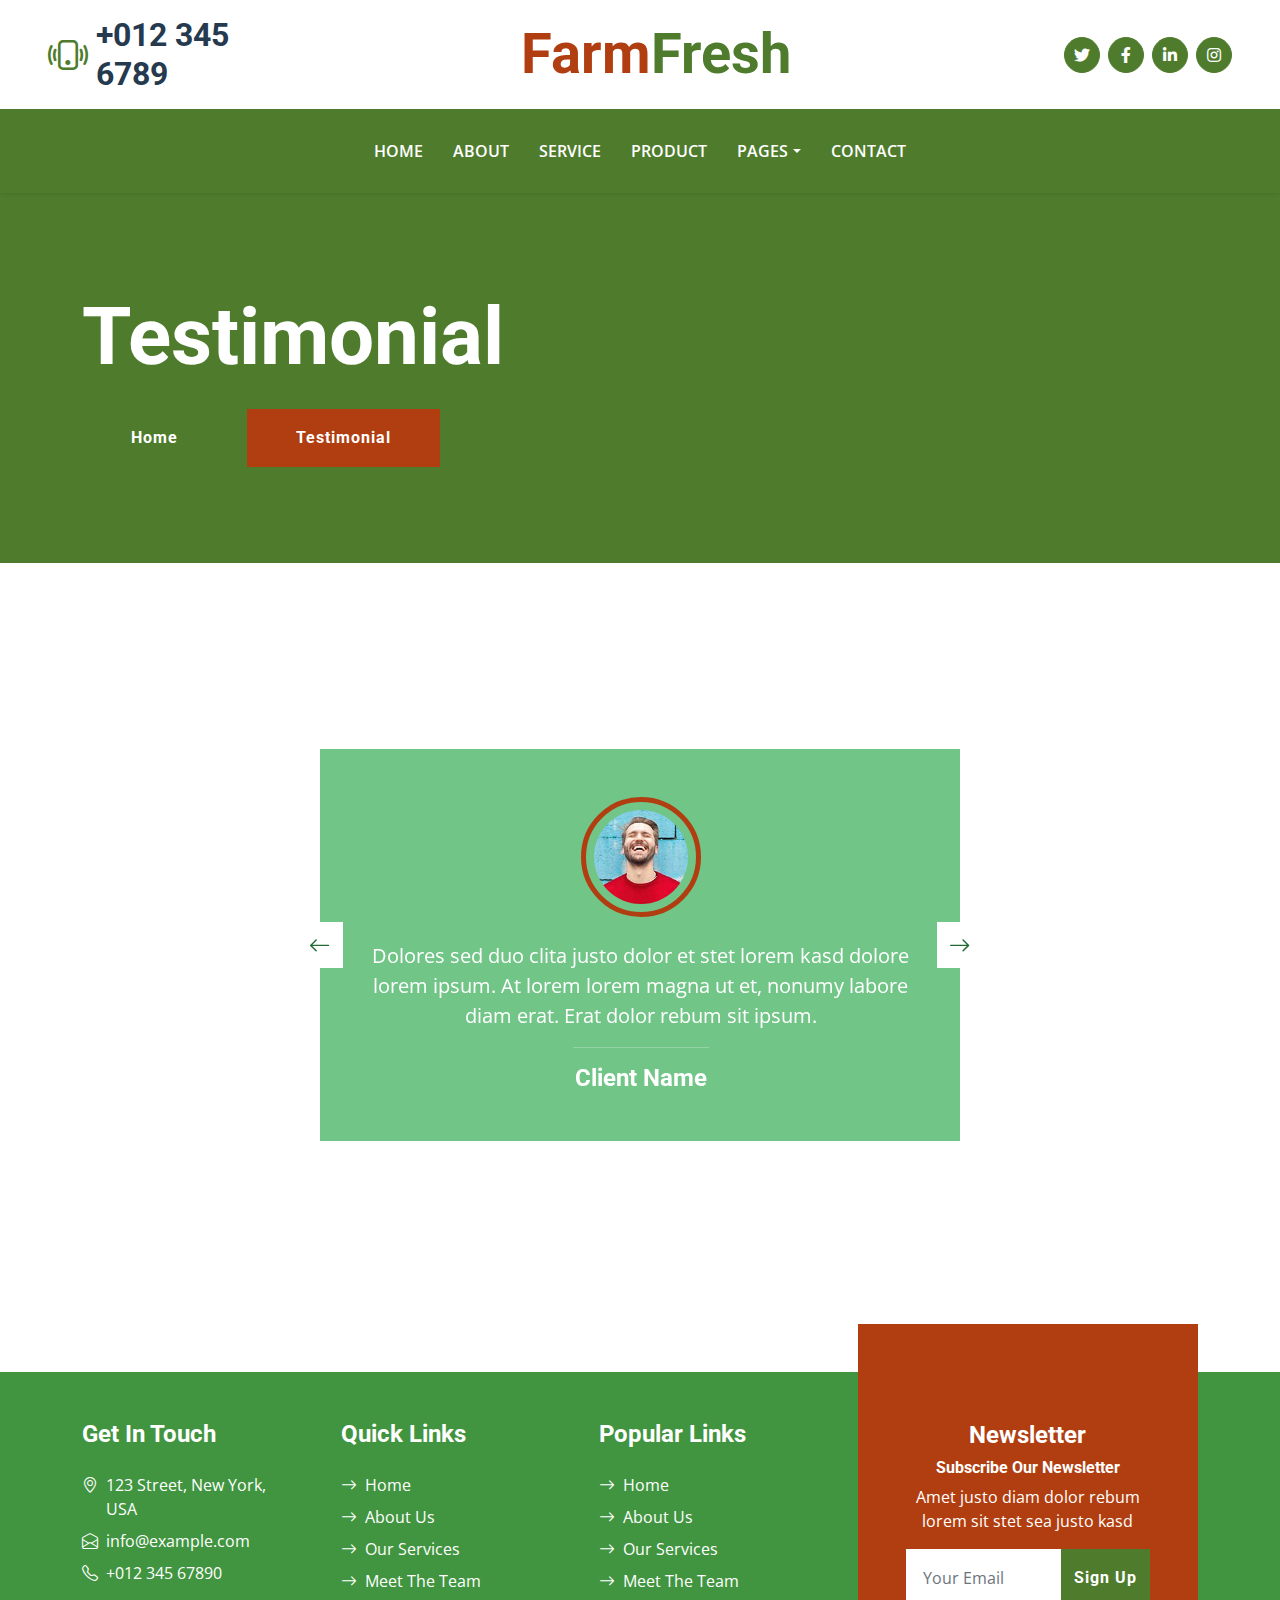
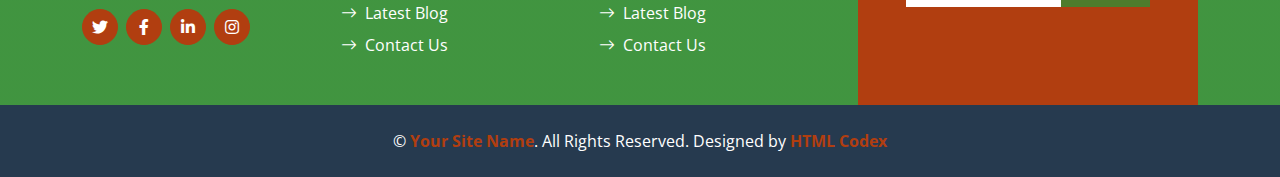
<file: testimonial.html>
<!DOCTYPE html>
<html lang="en">

<head>
    <meta charset="utf-8">
    <title>FarmFresh - Organic Farm Website Template</title>
    <meta content="width=device-width, initial-scale=1.0" name="viewport">
    <meta content="Free HTML Templates" name="keywords">
    <meta content="Free HTML Templates" name="description">

    <!-- Favicon -->
    <link href="img/favicon.ico" rel="icon">

    <!-- Google Web Fonts -->
    <link rel="preconnect" href="https://fonts.gstatic.com">
    <link href="https://fonts.googleapis.com/css2?family=Open+Sans:wght@400;600&family=Roboto:wght@500;700&display=swap" rel="stylesheet">

    <!-- Icon Font Stylesheet -->
    <link href="https://cdnjs.cloudflare.com/ajax/libs/font-awesome/5.15.0/css/all.min.css" rel="stylesheet">
    <link href="https://cdn.jsdelivr.net/npm/bootstrap-icons@1.4.1/font/bootstrap-icons.css" rel="stylesheet">

    <!-- Libraries Stylesheet -->
    <link href="lib/owlcarousel/assets/owl.carousel.min.css" rel="stylesheet">

    <!-- Customized Bootstrap Stylesheet -->
    <link href="css/bootstrap.min.css" rel="stylesheet">

    <!-- Template Stylesheet -->
    <link href="css/style.css" rel="stylesheet">
</head>

<body>
    <!-- Topbar Start -->
    <div class="container-fluid px-5 d-none d-lg-block">
        <div class="row gx-5 py-3 align-items-center">
            <div class="col-lg-3">
                <div class="d-flex align-items-center justify-content-start">
                    <i class="bi bi-phone-vibrate fs-1 text-primary me-2"></i>
                    <h2 class="mb-0">+012 345 6789</h2>
                </div>
            </div>
            <div class="col-lg-6">
                <div class="d-flex align-items-center justify-content-center">
                    <a href="index.html" class="navbar-brand ms-lg-5">
                        <h1 class="m-0 display-4 text-primary"><span class="text-secondary">Farm</span>Fresh</h1>
                    </a>
                </div>
            </div>
            <div class="col-lg-3">
                <div class="d-flex align-items-center justify-content-end">
                    <a class="btn btn-primary btn-square rounded-circle me-2" href="#"><i class="fab fa-twitter"></i></a>
                    <a class="btn btn-primary btn-square rounded-circle me-2" href="#"><i class="fab fa-facebook-f"></i></a>
                    <a class="btn btn-primary btn-square rounded-circle me-2" href="#"><i class="fab fa-linkedin-in"></i></a>
                    <a class="btn btn-primary btn-square rounded-circle" href="#"><i class="fab fa-instagram"></i></a>
                </div>
            </div>
        </div>
    </div>
    <!-- Topbar End -->


    <!-- Navbar Start -->
    <nav class="navbar navbar-expand-lg bg-primary navbar-dark shadow-sm py-3 py-lg-0 px-3 px-lg-5">
        <a href="index.html" class="navbar-brand d-flex d-lg-none">
            <h1 class="m-0 display-4 text-secondary"><span class="text-white">Farm</span>Fresh</h1>
        </a>
        <button class="navbar-toggler" type="button" data-bs-toggle="collapse" data-bs-target="#navbarCollapse">
            <span class="navbar-toggler-icon"></span>
        </button>
        <div class="collapse navbar-collapse" id="navbarCollapse">
            <div class="navbar-nav mx-auto py-0">
                <a href="index.html" class="nav-item nav-link">Home</a>
                <a href="about.html" class="nav-item nav-link">About</a>
                <a href="service.html" class="nav-item nav-link">Service</a>
                <a href="product.html" class="nav-item nav-link">Product</a>
                <div class="nav-item dropdown">
                    <a href="#" class="nav-link dropdown-toggle active" data-bs-toggle="dropdown">Pages</a>
                    <div class="dropdown-menu m-0">
                        <a href="blog.html" class="dropdown-item">Blog Grid</a>
                        <a href="detail.html" class="dropdown-item">Blog Detail</a>
                        <a href="feature.html" class="dropdown-item">Features</a>
                        <a href="team.html" class="dropdown-item">The Team</a>
                        <a href="testimonial.html" class="dropdown-item active">Testimonial</a>
                    </div>
                </div>
                <a href="contact.html" class="nav-item nav-link">Contact</a>
            </div>
        </div>
    </nav>
    <!-- Navbar End -->


    <!-- Hero Start -->
    <div class="container-fluid bg-primary py-5 bg-hero mb-5">
        <div class="container py-5">
            <div class="row justify-content-start">
                <div class="col-lg-8 text-center text-lg-start">
                    <h1 class="display-1 text-white mb-md-4">Testimonial</h1>
                    <a href="" class="btn btn-primary py-md-3 px-md-5 me-3">Home</a>
                    <a href="" class="btn btn-secondary py-md-3 px-md-5">Testimonial</a>
                </div>
            </div>
        </div>
    </div>
    <!-- Hero End -->


    <!-- Testimonial Start -->
    <div class="container-fluid bg-testimonial py-5" style="margin: 90px 0 135px 0;">
        <div class="container py-5">
            <div class="row justify-content-center">
                <div class="col-lg-7">
                    <div class="owl-carousel testimonial-carousel p-5">
                        <div class="testimonial-item text-center text-white">
                            <img class="img-fluid mx-auto p-2 border border-5 border-secondary rounded-circle mb-4" src="img/testimonial-2.jpg" alt="">
                            <p class="fs-5">Dolores sed duo clita justo dolor et stet lorem kasd dolore lorem ipsum. At lorem lorem magna ut et, nonumy labore diam erat. Erat dolor rebum sit ipsum.</p>
                            <hr class="mx-auto w-25">
                            <h4 class="text-white mb-0">Client Name</h4>
                        </div>
                        <div class="testimonial-item text-center text-white">
                            <img class="img-fluid mx-auto p-2 border border-5 border-secondary rounded-circle mb-4" src="img/testimonial-2.jpg" alt="">
                            <p class="fs-5">Dolores sed duo clita justo dolor et stet lorem kasd dolore lorem ipsum. At lorem lorem magna ut et, nonumy labore diam erat. Erat dolor rebum sit ipsum.</p>
                            <hr class="mx-auto w-25">
                            <h4 class="text-white mb-0">Client Name</h4>
                        </div>
                    </div>
                </div>
            </div>
        </div>
    </div>
    <!-- Testimonial End -->
    

    <!-- Footer Start -->
    <div class="container-fluid bg-footer bg-primary text-white mt-5">
        <div class="container">
            <div class="row gx-5">
                <div class="col-lg-8 col-md-6">
                    <div class="row gx-5">
                        <div class="col-lg-4 col-md-12 pt-5 mb-5">
                            <h4 class="text-white mb-4">Get In Touch</h4>
                            <div class="d-flex mb-2">
                                <i class="bi bi-geo-alt text-white me-2"></i>
                                <p class="text-white mb-0">123 Street, New York, USA</p>
                            </div>
                            <div class="d-flex mb-2">
                                <i class="bi bi-envelope-open text-white me-2"></i>
                                <p class="text-white mb-0">info@example.com</p>
                            </div>
                            <div class="d-flex mb-2">
                                <i class="bi bi-telephone text-white me-2"></i>
                                <p class="text-white mb-0">+012 345 67890</p>
                            </div>
                            <div class="d-flex mt-4">
                                <a class="btn btn-secondary btn-square rounded-circle me-2" href="#"><i class="fab fa-twitter"></i></a>
                                <a class="btn btn-secondary btn-square rounded-circle me-2" href="#"><i class="fab fa-facebook-f"></i></a>
                                <a class="btn btn-secondary btn-square rounded-circle me-2" href="#"><i class="fab fa-linkedin-in"></i></a>
                                <a class="btn btn-secondary btn-square rounded-circle" href="#"><i class="fab fa-instagram"></i></a>
                            </div>
                        </div>
                        <div class="col-lg-4 col-md-12 pt-0 pt-lg-5 mb-5">
                            <h4 class="text-white mb-4">Quick Links</h4>
                            <div class="d-flex flex-column justify-content-start">
                                <a class="text-white mb-2" href="#"><i class="bi bi-arrow-right text-white me-2"></i>Home</a>
                                <a class="text-white mb-2" href="#"><i class="bi bi-arrow-right text-white me-2"></i>About Us</a>
                                <a class="text-white mb-2" href="#"><i class="bi bi-arrow-right text-white me-2"></i>Our Services</a>
                                <a class="text-white mb-2" href="#"><i class="bi bi-arrow-right text-white me-2"></i>Meet The Team</a>
                                <a class="text-white mb-2" href="#"><i class="bi bi-arrow-right text-white me-2"></i>Latest Blog</a>
                                <a class="text-white" href="#"><i class="bi bi-arrow-right text-white me-2"></i>Contact Us</a>
                            </div>
                        </div>
                        <div class="col-lg-4 col-md-12 pt-0 pt-lg-5 mb-5">
                            <h4 class="text-white mb-4">Popular Links</h4>
                            <div class="d-flex flex-column justify-content-start">
                                <a class="text-white mb-2" href="#"><i class="bi bi-arrow-right text-white me-2"></i>Home</a>
                                <a class="text-white mb-2" href="#"><i class="bi bi-arrow-right text-white me-2"></i>About Us</a>
                                <a class="text-white mb-2" href="#"><i class="bi bi-arrow-right text-white me-2"></i>Our Services</a>
                                <a class="text-white mb-2" href="#"><i class="bi bi-arrow-right text-white me-2"></i>Meet The Team</a>
                                <a class="text-white mb-2" href="#"><i class="bi bi-arrow-right text-white me-2"></i>Latest Blog</a>
                                <a class="text-white" href="#"><i class="bi bi-arrow-right text-white me-2"></i>Contact Us</a>
                            </div>
                        </div>
                    </div>
                </div>
                <div class="col-lg-4 col-md-6 mt-lg-n5">
                    <div class="d-flex flex-column align-items-center justify-content-center text-center h-100 bg-secondary p-5">
                        <h4 class="text-white">Newsletter</h4>
                        <h6 class="text-white">Subscribe Our Newsletter</h6>
                        <p>Amet justo diam dolor rebum lorem sit stet sea justo kasd</p>
                        <form action="">
                            <div class="input-group">
                                <input type="text" class="form-control border-white p-3" placeholder="Your Email">
                                <button class="btn btn-primary">Sign Up</button>
                            </div>
                        </form>
                    </div>
                </div>
            </div>
        </div>
    </div>
    <div class="container-fluid bg-dark text-white py-4">
        <div class="container text-center">
            <p class="mb-0">&copy; <a class="text-secondary fw-bold" href="#">Your Site Name</a>. All Rights Reserved. Designed by <a class="text-secondary fw-bold" href="https://htmlcodex.com">HTML Codex</a></p>
        </div>
    </div>
    <!-- Footer End -->


    <!-- Back to Top -->
    <a href="#" class="btn btn-secondary py-3 fs-4 back-to-top"><i class="bi bi-arrow-up"></i></a>


    <!-- JavaScript Libraries -->
    <script src="https://code.jquery.com/jquery-3.4.1.min.js"></script>
    <script src="https://cdn.jsdelivr.net/npm/bootstrap@5.0.0/dist/js/bootstrap.bundle.min.js"></script>
    <script src="lib/easing/easing.min.js"></script>
    <script src="lib/waypoints/waypoints.min.js"></script>
    <script src="lib/counterup/counterup.min.js"></script>
    <script src="lib/owlcarousel/owl.carousel.min.js"></script>

    <!-- Template Javascript -->
    <script src="js/main.js"></script>
</body>

</html>
</file>
<file: css/style.css>
/********** Template CSS **********/
:root {
    --primary: #226a35;
    --secondary: #1bb938;
    --light: #F6FFF2;
    --dark: #263A4F;

}

.btn {
    font-family: 'Roboto', sans-serif;
    letter-spacing: 1px;
    font-weight: 700;
    transition: .5s;
}

.btn-primary,
.btn-secondary {
    color: #FFFFFF;
}

.btn-square {
    width: 36px;
    height: 36px;
}

.btn-sm-square {
    width: 28px;
    height: 28px;
}

.btn-lg-square {
    width: 46px;
    height: 46px;
}

.btn-square,
.btn-sm-square,
.btn-lg-square {
    padding-left: 0;
    padding-right: 0;
    text-align: center;
}

.back-to-top {
    position: fixed;
    display: none;
    right: 30px;
    bottom: 0;
    border-radius: 0;
    z-index: 99;
}

.navbar-dark .navbar-nav .nav-link {
    padding: 30px 15px;
    font-size: 16px;
    font-weight: 600;
    color: #FFFFFF;
    text-transform: uppercase;
    transition: .5s;
}

.sticky-top.navbar-dark .navbar-nav .nav-link {
    padding: 20px 15px;
}

.navbar-dark .navbar-nav .nav-link:hover {
    background: var(--secondary);
}
.cursor-pointer{
    cursor: pointer;
}

@media (max-width: 991.98px) {
    .navbar-dark .navbar-nav .nav-link  {
        padding: 10px;
    }
}

@media (max-width: 576px) {
    .carousel-caption h4 {
        font-size: 18px;
        font-weight: 500 !important;
    }

    .carousel-caption h1 {
        font-size: 30px;
        font-weight: 600 !important;
    }
}

.carousel-control-prev,
.carousel-control-next {
    width: 10%;
}

.carousel-item{
    height: 660px;
}
.carousel-item img{
    height: 100%;
}
.carousel-control-prev-icon,
.carousel-control-next-icon {
    width: 3rem;
    height: 3rem;
}

.bg-hero {
    background: url("https://aksuniversity.ac.in/sites/default/files/2024-04/bscagriculture.jpg") no-repeat;
    background-size: cover;
    background-attachment: fixed;
    background-position: bottom;
}

@media (min-width: 991.98px) {
    .banner {
        position: relative;
        margin-top: -90px;
        z-index: 1;
    }
}

.bg-vegetable {
    background: linear-gradient(rgba(52, 173, 84, .2), rgba(52, 173, 84, .2)), url(../img/vegetable.png) bottom right no-repeat;
    background-size: contain;
}

.bg-fruit {
    background: linear-gradient(rgba(255, 153, 51, .2), rgba(255, 153, 51, .2)), url(../img/fruit.png) bottom right no-repeat;
    background-size: contain;
}

.service-item {
    box-shadow: 0 0 45px #EDEDED;
    transition: .5s;
}

.about i,
.service-item i {
    background-image: linear-gradient(var(--primary), var(--secondary));
    -webkit-background-clip: text;
    -webkit-text-fill-color: transparent;
    transition: .5s;
}

.service-item:hover {
    color: var(--light);
    background: var(--primary) !important;
}

.service-item:hover i {
    background-image: linear-gradient(var(--light), var(--secondary));
}

.service-item:hover h4 {
    transition: .5s;
}

.service-item:hover h4 {
    color: var(--light);
}

.product-item {
    padding: 0 30px 30px 30px;
}

.product-item .btn-action {
    position: absolute;
    width: 100%;
    bottom: -40px;
    left: 0;
    opacity: 0;
    transition: .5s;
}

.product-item:hover .btn-action {
    bottom: 0;
    opacity: 1;
}

.product-item h5 {
    transition: .5s;
}

.product-item:hover h5 {
    opacity: 0;
}

.product-carousel::after {
    position: absolute;
    content: "";
    width: 100%;
    height: 55%;
    bottom: 0;
    left: 0;
    background: url(../img/bg-product-1.png) left bottom no-repeat, url(../img/bg-product-2.png) right bottom no-repeat;
    background-size: contain;
    background-color: var(--primary);
    z-index: -1;
}

.product-carousel .owl-nav {
    width: 100%;
    text-align: center;
    display: flex;
    justify-content: center;
}

.product-carousel .owl-nav .owl-prev,
.product-carousel .owl-nav .owl-next{
    position: relative;
    width: 55px;
    height: 45px;
    display: flex;
    align-items: center;
    justify-content: center;
    color: var(--primary);
    background: #FFFFFF;
    font-size: 22px;
    transition: .5s;
}

.product-carousel .owl-nav .owl-prev:hover,
.product-carousel .owl-nav .owl-next:hover {
    color: var(--secondary);
}

.bg-testimonial {
    background: url("https://img.staticmb.com/mbcontent/images/crop/uploads/2023/1/Tax-on-Income-%20from-Agriculture%20(1)_0_1200.jpg") top center no-repeat;
    background-size: cover;
}

.testimonial-carousel {
    background: rgba(52, 173, 84, .7);
}

.testimonial-carousel .owl-nav {
    position: absolute;
    width: calc(100% + 46px);
    height: 46px;
    top: calc(50% - 23px);
    left: -23px;
    display: flex;
    justify-content: space-between;
    z-index: 1;
}

.testimonial-carousel .owl-nav .owl-prev,
.testimonial-carousel .owl-nav .owl-next {
    position: relative;
    width: 46px;
    height: 46px;
    display: flex;
    align-items: center;
    justify-content: center;
    color: var(--primary);
    background: #FFFFFF;
    font-size: 22px;
    transition: .5s;
}

.testimonial-carousel .owl-nav .owl-prev:hover,
.testimonial-carousel .owl-nav .owl-next:hover {
    color: var(--secondary);
}

.testimonial-carousel .owl-item img {
    width: 120px;
    height: 120px;
}

.blog-item img {
    transition: .5s;
}

.blog-item:hover img {
    transform: scale(1.2);
}

.blog-overlay {
    position: absolute;
    padding: 30px;
    width: 100%;
    height: 100%;
    top: 0;
    left: 0;
    display: flex;
    flex-direction: column;
    align-items: flex-start;
    justify-content: flex-end;
    background: linear-gradient(rgba(52, 173, 84, 0), rgba(52, 173, 84, .7));
    z-index: 1;
}

.bg-footer {
    background: linear-gradient(rgba(52, 173, 84, .5), rgba(52, 173, 84, .5)), url(https://static.vecteezy.com/system/resources/previews/023/060/788/non_2x/farming-tractor-spraying-plants-in-a-field-photo.jpg) center bottom no-repeat;
    background-size: contain;
}

@media (min-width: 991.98px) {
    .bg-footer {
        margin-top: 90px !important;
    }
}
</file>
<file: css/customscroll.css>
/* Reset for demonstration */

/* Webkit Browsers */
::-webkit-scrollbar {
  /* width: 1rem; Scrollbar width */
  /* transition: .5s; */
  /* cursor: pointer; */
}

::-webkit-scrollbar-track {
  /* background: black; Track background */
  /* border-radius: 0px; Rounded track corners */
  /* box-shadow: inset 0px 0px .7rem white; */
}

::-webkit-scrollbar-thumb {
  /* background: transparent; Thumb background */
  /* border-radius: 0px; Rounded thumb corners */
  /* box-shadow: inset 0px 0px .8rem #d7b737; */
  /* transition: .5s; */
  /* border-radius: 0px; */
}

::-webkit-scrollbar-thumb:hover {
  /* background: transparent; Thumb background on hover */
  /* box-shadow: inset 0px 0px 1rem #79b84b; */
  /* cursor: pointer; */
  /* border-radius: 0px; */
}

/* Firefox Scrollbar for compatibility */
</file>
